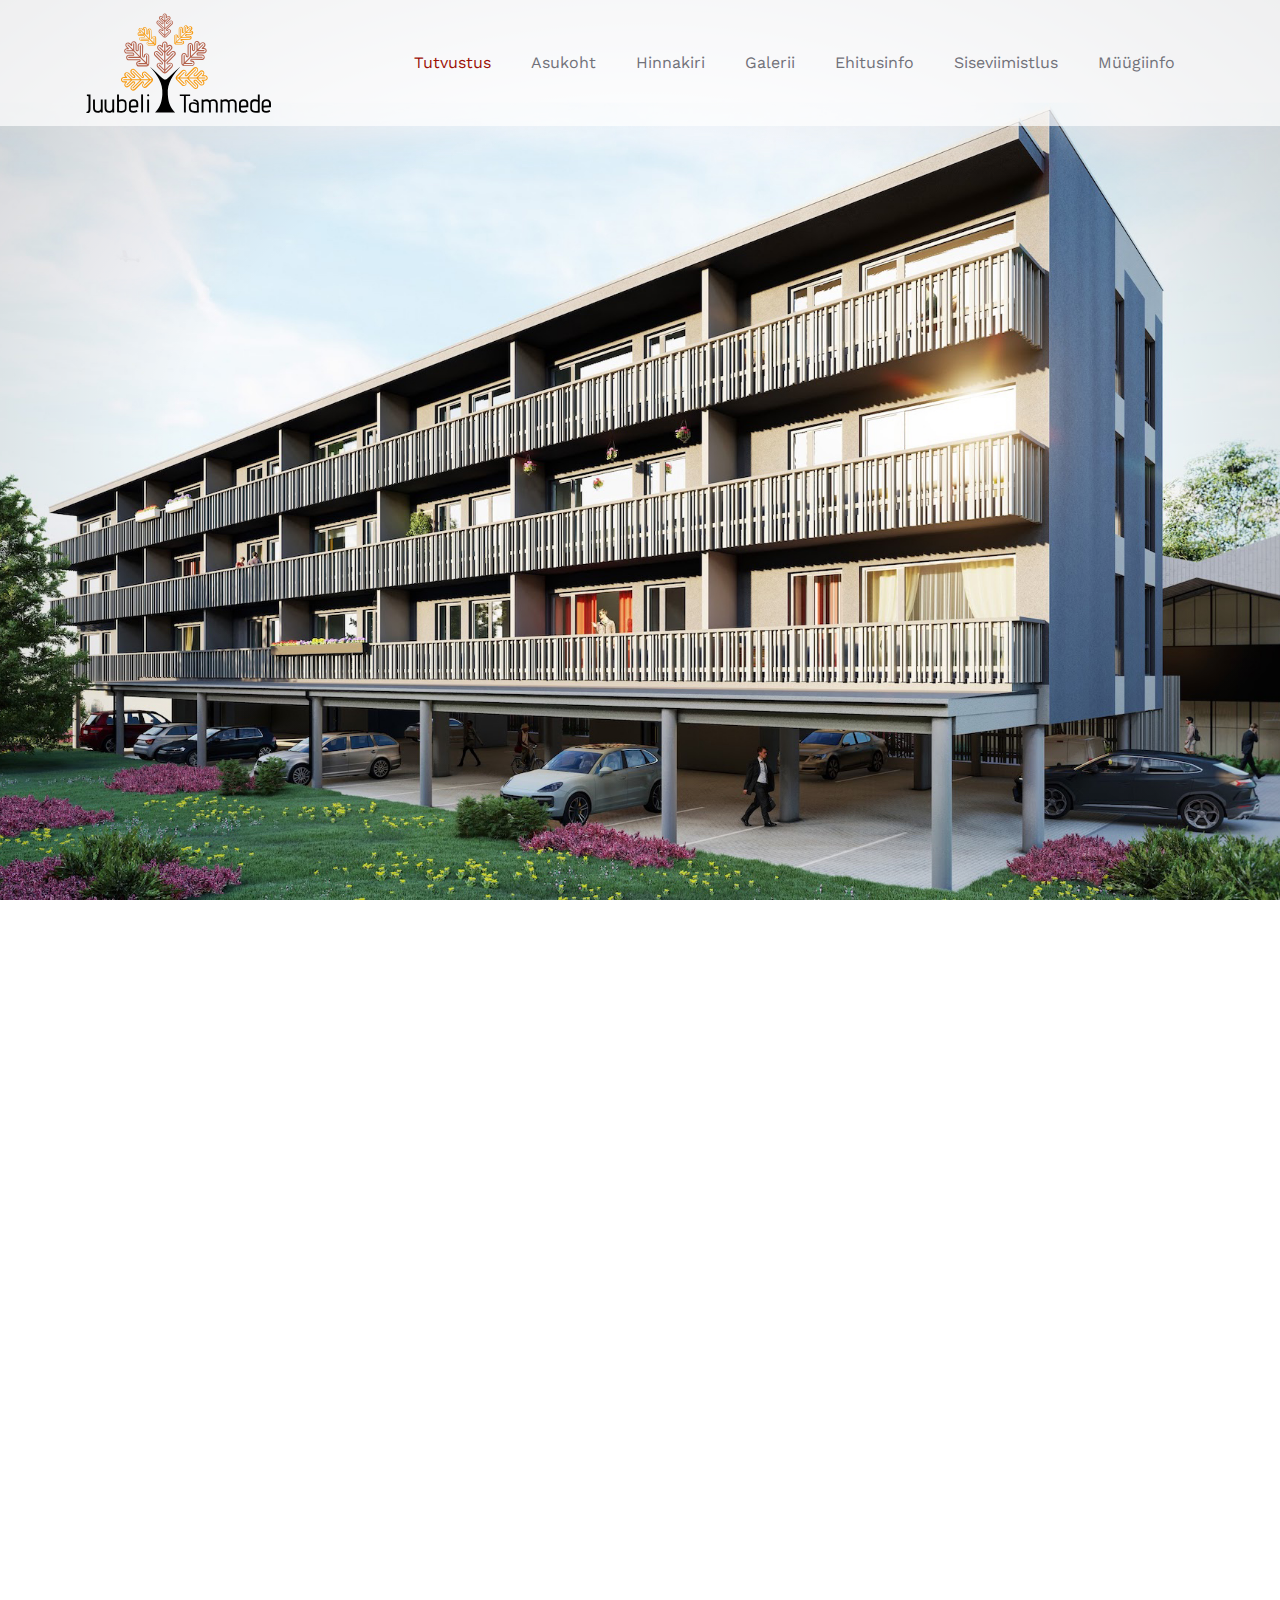
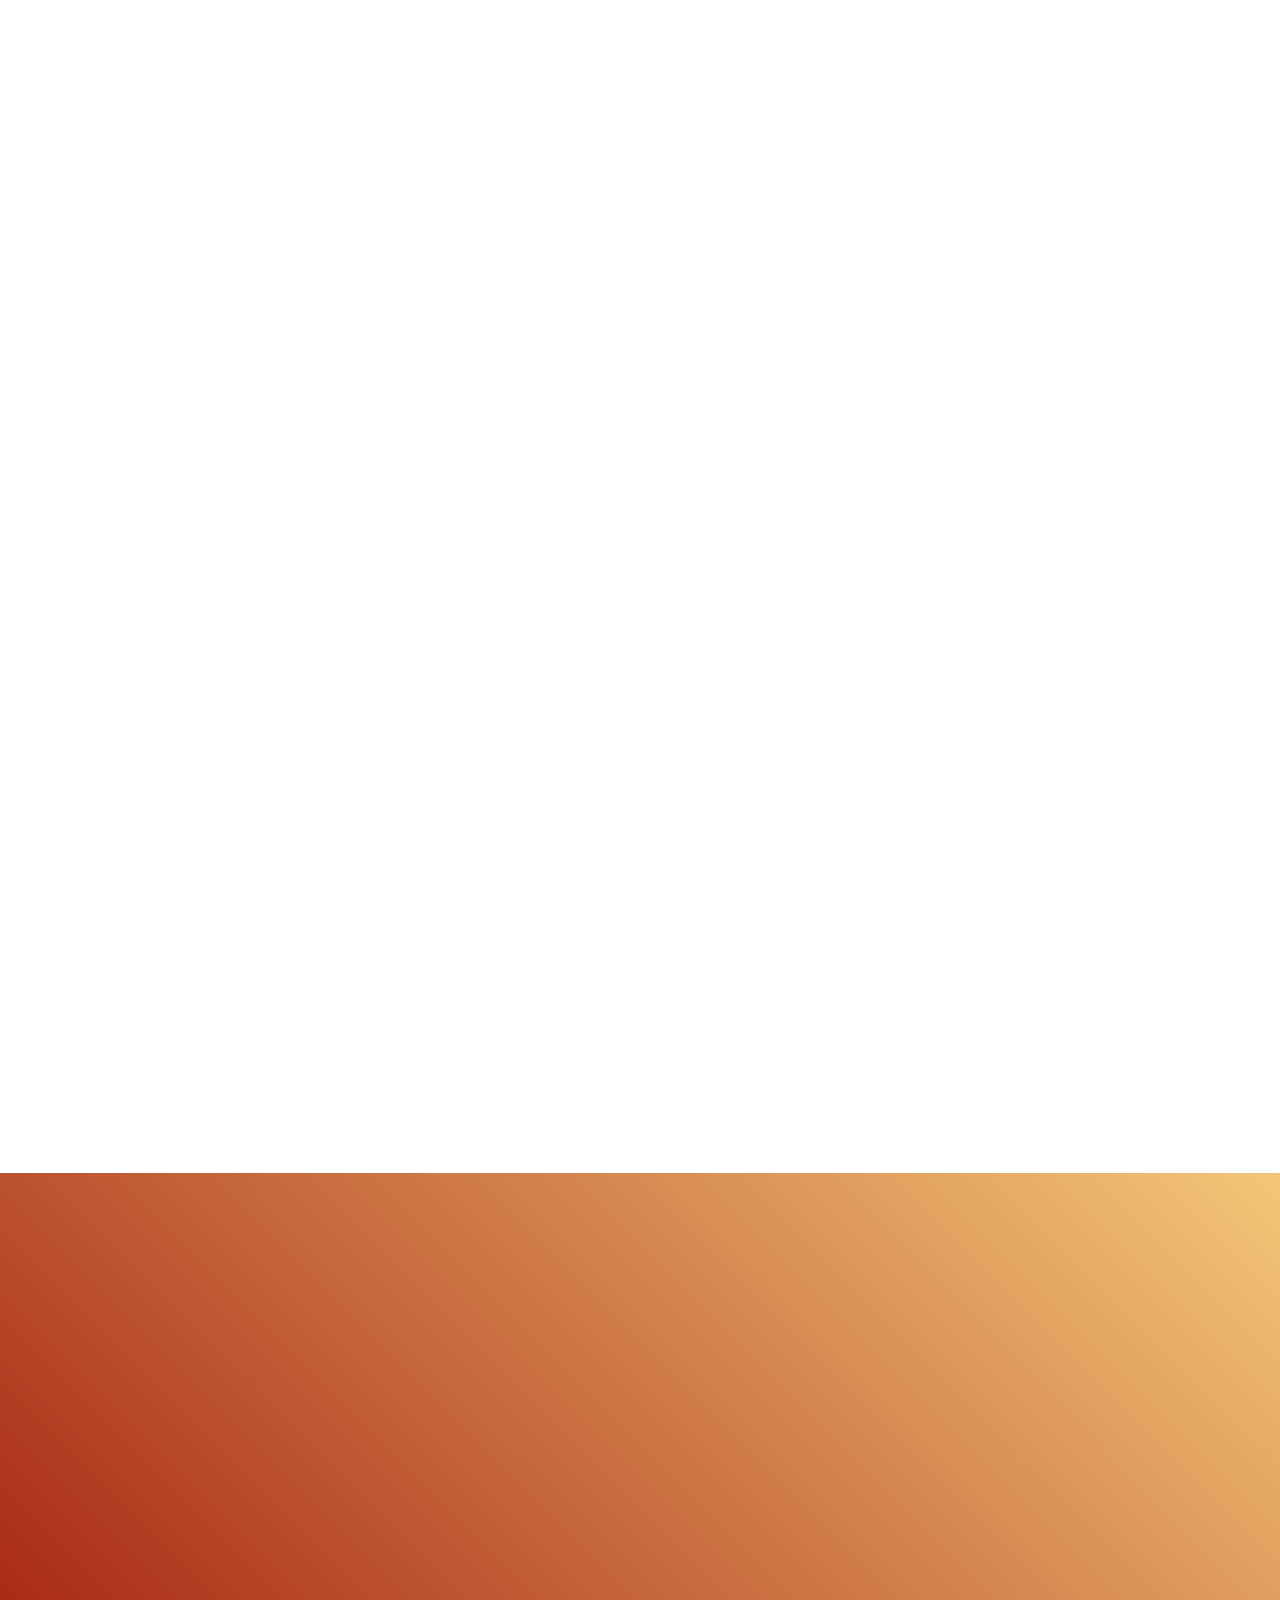
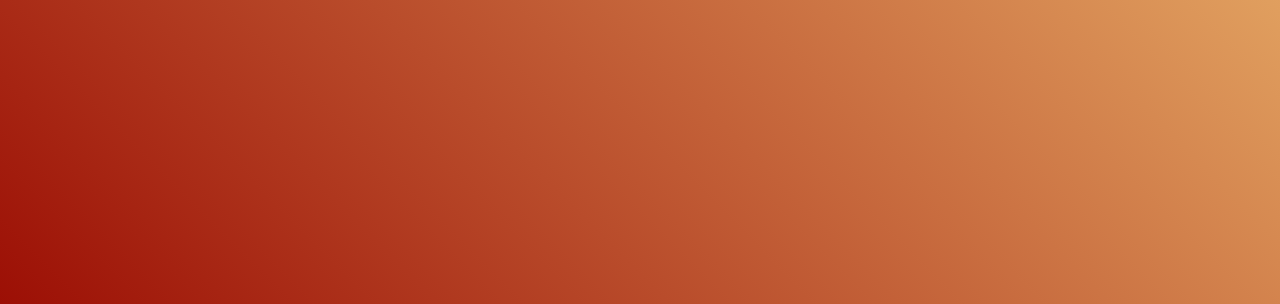
<file: index.html>
<!DOCTYPE html>
<html lang="en">
  <head>
    <title>Juubelitammede kodu</title>
    <meta charset="utf-8">
    <meta name="viewport" content="width=device-width, initial-scale=1, shrink-to-fit=no">

    <link href="https://fonts.googleapis.com/css?family=Work+Sans:100,200,300,400,700,800" rel="stylesheet">
    <link rel="stylesheet" href="css/open-iconic-bootstrap.min.css">
    <link rel="stylesheet" href="css/animate.css">
    <link rel="stylesheet" href="css/magnific-popup.css">
    <link rel="stylesheet" href="css/aos.css">
    <link rel="stylesheet" href="scss/style.css">
  </head>
  <body>

  <nav class="navbar navbar-expand-lg  ftco_navbar  ftco-navbar-light" id="ftco-navbar">
    <div class="container">
      <a class="navbar-brand" href="index.html"> <img src="images/logod/logo-notag.svg" /></a>
      <button class="navbar-toggler" type="button" data-toggle="collapse" data-target="#ftco-nav" aria-controls="ftco-nav" aria-expanded="false" aria-label="Toggle navigation">
        <span class="oi oi-menu"></span> Menüü
      </button>

      <div class="collapse navbar-collapse" id="ftco-nav">
          <ul class="navbar-nav ml-auto">
            <li class="nav-item active"><a href="index.html" class="nav-link">Tutvustus</a></li>
            <li class="nav-item"><a href="asukoht.html" class="nav-link">Asukoht</a></li>
            <li class="nav-item"><a href="hinnakiri.html" class="nav-link">Hinnakiri</a></li>
            <li class="nav-item"><a href="galerii.html" class="nav-link">Galerii</a></li>
            <li class="nav-item"><a href="ehitusinfo.html" class="nav-link">Ehitusinfo</a></li>
            <li class="nav-item"><a href="siseviimistlus.html" class="nav-link">Siseviimistlus</a></li>
            <li class="nav-item"><a href="myygiinfo.html" class="nav-link">Müügiinfo</a></li>
          </ul>
      </div>
    </div>
  </nav>
    <!-- END nav -->

    <!-- <div class="js-fullheight"> -->
    <div class="hero-wrap js-fullheight">
      <div class="overlay"></div>
      <div class="cover-image" style="background-image: url('images/3D/coverimg.jpg')"></div>
    </div>

    <section class="ftco-section">
      <div class="container">
        <div class="row justify-content-center mb-5 pb-5">
          <div class="col-md-6 text-center heading-section ftco-animate">
            <h2 class="mb-4">Uus maja Saku keskuses</h2>
              <p>Kui tahaksid elada Saku keskuses, kuid pole saanud seda siiani teha, sest sinu unistuste kodu asub päris uues majas,
              siis nüüd on sul võimalus oma unistus täide viia. Juubelitammede Kodu on üle aastakümnete esimene uus kortermaja Saku
              keskuses, see valmib 2020. aasta teises pooles.
            <br/>
            Saku on elupaigana järjest enam hinnatud koht ning seega saab ka sinu kinnisvara väärtus aja jooksul ainult tõusta.
            </p>
            <h2 class="mb-4">Funktsionaalne ja mugav ehitis</h2>
            <p>Juubelitammede Kodul on neli korrust, neist esimesel asub mugav parkla koos panipaikadega ning kolmel kõrgemal
              korrusel
              on 24 1–4-toalist korterit suurusega 36,0–73,7 m2. Iga korteri juurde kuulub parkimiskoht ja panipaik.
              <br />
              Majas on kaks trepikoda, mõlemas neist on lift. Hoone arhitektuur on lihtne ja praktiline, maja on B-energiaklassiga.
              <br />
              Hoone kütteliik on kaugküte ja soojusekandjaks vesipõrandaküte, igasse korterisse paigaldatakse sissepuhke-väljatõmbe
              ventilatsioonisüsteem.</p>
            <h2 class="mb-4">Vaikne ja mõnus maja</h2>
            <p>Maja välisseinad ja korteritevahelised siseseinad on laotud 90 mm paksustest ja täisbetoneeritud betoonkividest. See on
            selleks, et maja oleks vaikne ja igaüks saab kuulata oma, mitte naabri muusikat. Korruste vahel olevatele paneelidele on
            peale pandud sammumüra plaat – sinu rahu ei tohiks miski häirida.
            </p>
            <h2 class="mb-4">Tänapäevane ja avar planeering</h2>
            <p>Korterite ruumiprogramm on tänapäevane ja mugav. Korteritel on suured aknad, mis lasevad tuppa palju valgust ja
            võimaldavad avaraid vaateid. Kõik korterid on rõdudega, suurematel on neid lausa kaks. Rõdude põrandal on sügavimmutatud
            terrassilauad.
            </p>
            <h2 class="mb-4">Kaunis ja hele siseviimistlus</h2>
            <p>Kõigis korterites on heledad seinad, mis lisavad ruumidele veelgi avarust ja võimaldavad soovi korral kasutada
            lõbusamate ja julgemate värvidega tekstiile ja mööblit.
              <br />
            Põrandamaterjaliks on stiilne ja vastupidav ühelipiline spoonparkett, esikus ning vannitoas on põrandal kergesti
            hooldatavad keraamilised plaadid Samuti on plaaditud vannitoa seinad.
            <br />
            Korteri uksed on kaetud puitspooniga, mis on põrandaga sarnases toonis.
            </p>
          </div>
        </div>
      </div>
    </section>

      <section class="ftco-section-parallax">
        <div class="parallax-img d-flex align-items-center">
          <div class="container">
            <div class="row d-flex justify-content-center">
              <div class="col-md-7 text-center heading-section heading-section-white ftco-animate">
                <h2>Juubelitammede tee 15a - registreerumine alanud! Küsi lisainfot <strong class="px-3">53325603</strong></h2>
                <p>Kui tahaksid elada Saku keskuses, kuid pole saanud seda siiani teha, sest sinu unistuste kodu asub päris uues majas,
                siis nüüd on sul võimalus oma unistus täide viia. Juubelitammede Kodu on üle aastakümnete esimene uus kortermaja Saku
                keskuses, see valmib 2020. aasta teises pooles.</p>
                <div class="row d-flex justify-content-center mt-5">
                  <div class="col-md-6">
                      <div class="cta">
                        <!-- <span class="icon icon-paper-plane"></span> -->
                        <a href="mailto: mati@prisma.ee, roland@prisma.ee?subject=Päring Juubelitammede lehelt"
                          class="btn cta mt-3 px-5">Registreeru</a>
                      </div>
                  </div>
                </div>
              </div>
            </div>
          </div>
        </div>
      </section>

  <!-- loader -->
  <div id="ftco-loader" class="show fullscreen"><svg class="circular" width="48px" height="48px"><circle class="path-bg" cx="24" cy="24" r="22" fill="none" stroke-width="4" stroke="#eeeeee"/><circle class="path" cx="24" cy="24" r="22" fill="none" stroke-width="4" stroke-miterlimit="10" stroke="#F96D00"/></svg></div>

  <script src="js/jquery.min.js"></script>
  <script src="js/jquery-migrate-3.0.1.min.js"></script>
  <script src="js/popper.min.js"></script>
  <script src="js/bootstrap.min.js"></script>
  <script src="js/jquery.easing.1.3.js"></script>
  <script src="js/jquery.waypoints.min.js"></script>
  <script src="js/owl.carousel.min.js"></script>
  <script src="js/jquery.magnific-popup.min.js"></script>
  <script src="js/aos.js"></script>
  <script src="js/scrollax.min.js"></script>
  <script src="js/main.js"></script>

  <script src="localhost:35729/livereload.js"></script>

  </body>
</html>
</file>
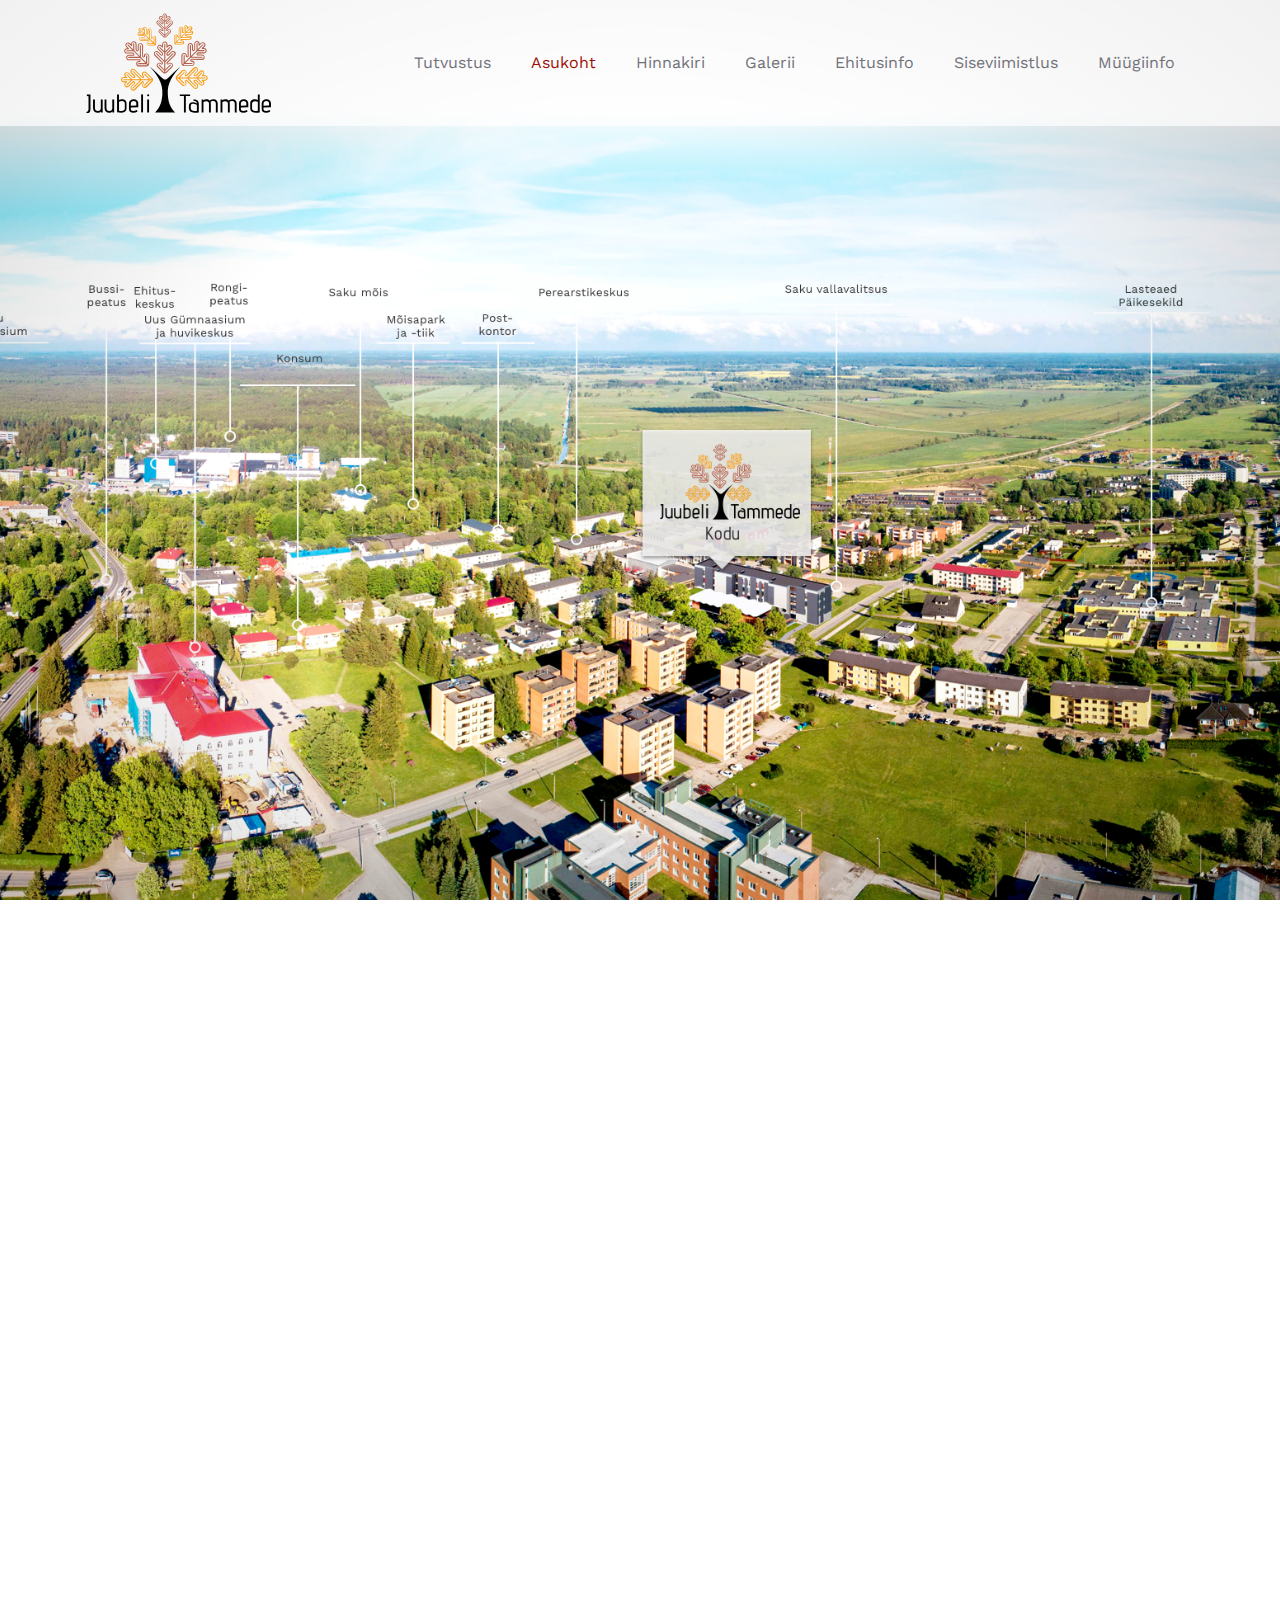
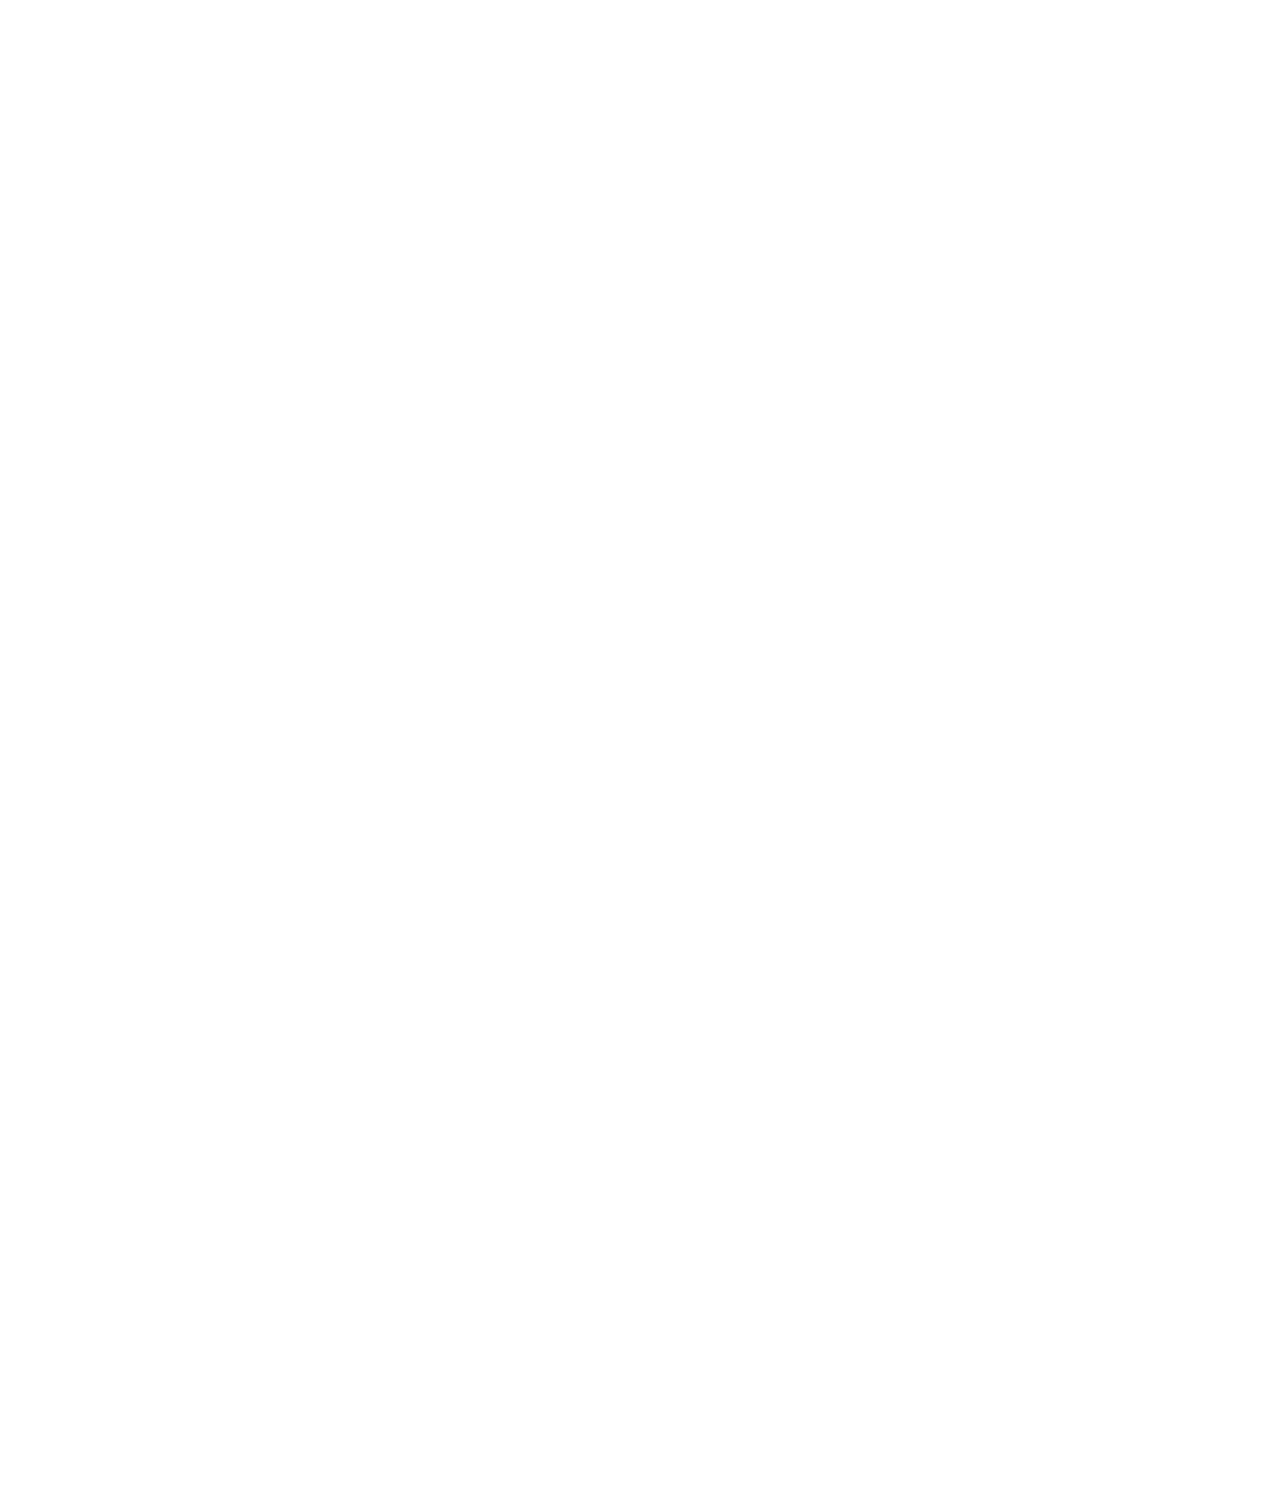
<file: asukoht.html>
<!DOCTYPE html>
<html lang="en">
  <head>
    <title>Juubelitammede kodu</title>
    <meta charset="utf-8">
    <meta name="viewport" content="width=device-width, initial-scale=1, shrink-to-fit=no">

    <link href="https://fonts.googleapis.com/css?family=Work+Sans:100,200,300,400,700,800" rel="stylesheet">

    <link href="https://fonts.googleapis.com/css?family=Work+Sans:100,200,300,400,700,800" rel="stylesheet">
    <link rel="stylesheet" href="css/open-iconic-bootstrap.min.css">
    <link rel="stylesheet" href="css/animate.css">
    <link rel="stylesheet" href="css/aos.css">
    <link rel="stylesheet" href="scss/style.css">
  </head>
  <body>

    <nav class="navbar navbar-expand-lg navbar-dark ftco_navbar bg-dark ftco-navbar-light" id="ftco-navbar">
      <div class="container">
      <a class="navbar-brand" href="index.html"> <img src="images/logod/logo-notag.svg" /></a>
        <button class="navbar-toggler" type="button" data-toggle="collapse" data-target="#ftco-nav" aria-controls="ftco-nav" aria-expanded="false" aria-label="Toggle navigation">
          <span class="oi oi-menu"></span> Menu
        </button>

        <div class="collapse navbar-collapse" id="ftco-nav">
          <ul class="navbar-nav ml-auto">
            <li class="nav-item"><a href="index.html" class="nav-link">Tutvustus</a></li>
            <li class="nav-item active"><a href="asukoht.html" class="nav-link">Asukoht</a></li>
            <li class="nav-item"><a href="hinnakiri.html" class="nav-link">Hinnakiri</a></li>
            <li class="nav-item"><a href="galerii.html" class="nav-link">Galerii</a></li>
            <li class="nav-item"><a href="ehitusinfo.html" class="nav-link">Ehitusinfo</a></li>
            <li class="nav-item"><a href="siseviimistlus.html" class="nav-link">Siseviimistlus</a></li>
            <li class="nav-item"><a href="myygiinfo.html" class="nav-link">Müügiinfo</a></li>
          </ul>
        </div>
      </div>
    </nav>
    <!-- END nav -->

    <div class="hero-wrap js-fullheight">
      <div class="overlay"></div>
      <div class="cover-image" style="background-image: url('images/aero.png')"></div>
    </div>

    <section class="ftco-section">
      <div class="container">
        <div class="row justify-content-center mb-5 pb-5">
          <div class="col-md-7 text-center heading-section ftco-animate">
            <h2 class="mb-4">Asukoht</h2>
            <h4 class="mb-4">Turvaline ja rahulik ümbruskond</h4>
            <p>Saku on mõnus ja sõbralik alevik, ideaalne elupaik rahulikumat ümbruskonda armastavatele inimestele. Juubelitammede
              Kodus võib suuremad lapsed ilma muret tundmata omapäi õue mängima lasta – liiklus on maja juures vaikne ja põnevat
              tegutsemist jätkub.
            </p>
            <h4 class="mb-4">Kõik vajalik on jalutuskäigu kaugusel</h4>
            <p>Poed, kool, lasteaed ja vaba aja veetmise võimalused on sinu uuest kodumajast Juubelitammede teel vaid lühikese
            jalutuskäigu kaugusel. Lähim lasteaed on kohe üle tee, koolini on 250 meetrit jalutamist ja Selverisse vaid 300 meetrit.
            Ka Coop ja Rimi jäävad lähedale. Sakus ei ole midagi liiga kaugel.
            </p>
            <h4 class="mb-4">Head võimalused puhkamiseks</h4>
            <p>Sinu uus kodutänav, Juubelitammede tee, saab alguse imelisest Saku mõisapargist, mille rohelusse on peidetud
            klassitsistliku mõisaarhitektuuri pärl – Saku mõis, kus muude huvitavate teenuste kõrval pakutakse ka
            ajaveetmisvõimalust Õllespaas.
            <br />
            Pargi keskel asub kaunis tiikide süsteem, pargi äärest voolab läbi Vääna jõgi. Mõisapargis on mõnus jalutada või
            sörkida, seal on palju võimalusi ka niisama istuda ja kasvõi puu all raamatut lugeda.
            </p>
            <h4 class="mb-4">Rikkalik huvitegevus</h4>
            <p>Sakus saab tegeleda ka mitmesuguse huvitegevusega. Saku huvikeskusest leiavad põnevaid töötubasid ja ringe nii
            täiskasvanud kui beebid ja mudilased. Sakus on tegus noortekeskus ja muusikakool, aega on võimalik veeta ka rulapargis.
            <br />
            Tegutseb Jaapani sõprade klubi, mille eesmärk on arendada sõprust ja koostööd Jaapani linna Sakuga.
            </p>
            <h4 class="mb-4">Õdusad kohvikud ja restoranid</h4>
            <p>Mõisas asub õdus restoran Von Sackenmeck, kus on lisaks heale toidule võimalik nautida ka kontserte ja etendusi.
            <br />
            Maitsvaid pirukaid ja kooke pakuvad Ukas ja teised Saku kohvikud, koos sõpradega saab aja maha võtta Saku Pruulikoja
            pubis.

            </p>
            <h4 class="mb-4">Sportimisvõimalused otse koduukse all</h4>
            <p>500 meetrit koduuksest asub hinnatud Saku discgolfipark. See on 18 korviga avatud ning mitmete veetakistustega
            discgolfirada, mida peetakse üheks paremaks rajaks Tallinna ümbruses.
            <br />
            Umbes 2 km kaugusel asuvad Saku rabametsa terviserajad ning lühikese autosõidu kaugusele jääb populaarne supluskoht Raku
            järvistu.
            <br />
            Siseruumides saab sporti teha Saku Spordikeskuses.
            </p>
            <h4 class="mb-4">Suurepärane transpordiühendus</h4>
            <p>Tallinn asub kõigest 22-minutise rongisõidu kaugusel. Rongide väljumisgraafik on tihe – ühes päevas peatuvad need Sakus
            17 erineval kellaajal. Ka bussiühendus Tallinnaga on mugav ja tihe.
            <br />
            Autoga saab pealinna olenevalt sihtpunktist 15–20 minutiga ja täiesti ummikutevabalt. Kui su töökoht on Tallinnas, saad
            mugavalt ja ilma liigse ajakuluta ühendada linnas töötamise ja elu mõnusas väikses alevikus.

            </p>
            <h4 class="mb-4">Tervisemurele saab lahenduse oma kodukohas</h4>
            <p>Sakus on moodne tervisekeskus, kust saab perearstiabi, kohapeal pakutakse mitmeid teenuseid ja tehakse protseduure;
            vastu võtavad ka füsioterapeudid. Avatud on päevakeskus eakatele ja puuetega inimestele.
            <br />
            Sakus on kaks apteeki, mõlemad asuvad sinu uuest kodust vaid viieminutise jalutuskäigu kaugusel.

            </p>
          </div>
        </div>
      </div>
    </section>


  <!-- loader -->
  <div id="ftco-loader" class="show fullscreen"><svg class="circular" width="48px" height="48px"><circle class="path-bg" cx="24" cy="24" r="22" fill="none" stroke-width="4" stroke="#eeeeee"/><circle class="path" cx="24" cy="24" r="22" fill="none" stroke-width="4" stroke-miterlimit="10" stroke="#F96D00"/></svg></div>


  <script src="js/jquery.min.js"></script>
  <script src="js/jquery-migrate-3.0.1.min.js"></script>
  <script src="js/popper.min.js"></script>
  <script src="js/bootstrap.min.js"></script>
  <script src="js/jquery.easing.1.3.js"></script>
  <script src="js/jquery.waypoints.min.js"></script>
  <script src="js/owl.carousel.min.js"></script>
  <script src="js/jquery.magnific-popup.min.js"></script>
  <script src="js/aos.js"></script>
  <script src="js/scrollax.min.js"></script>
  <script src="js/main.js"></script>

  </body>
</html>
</file>
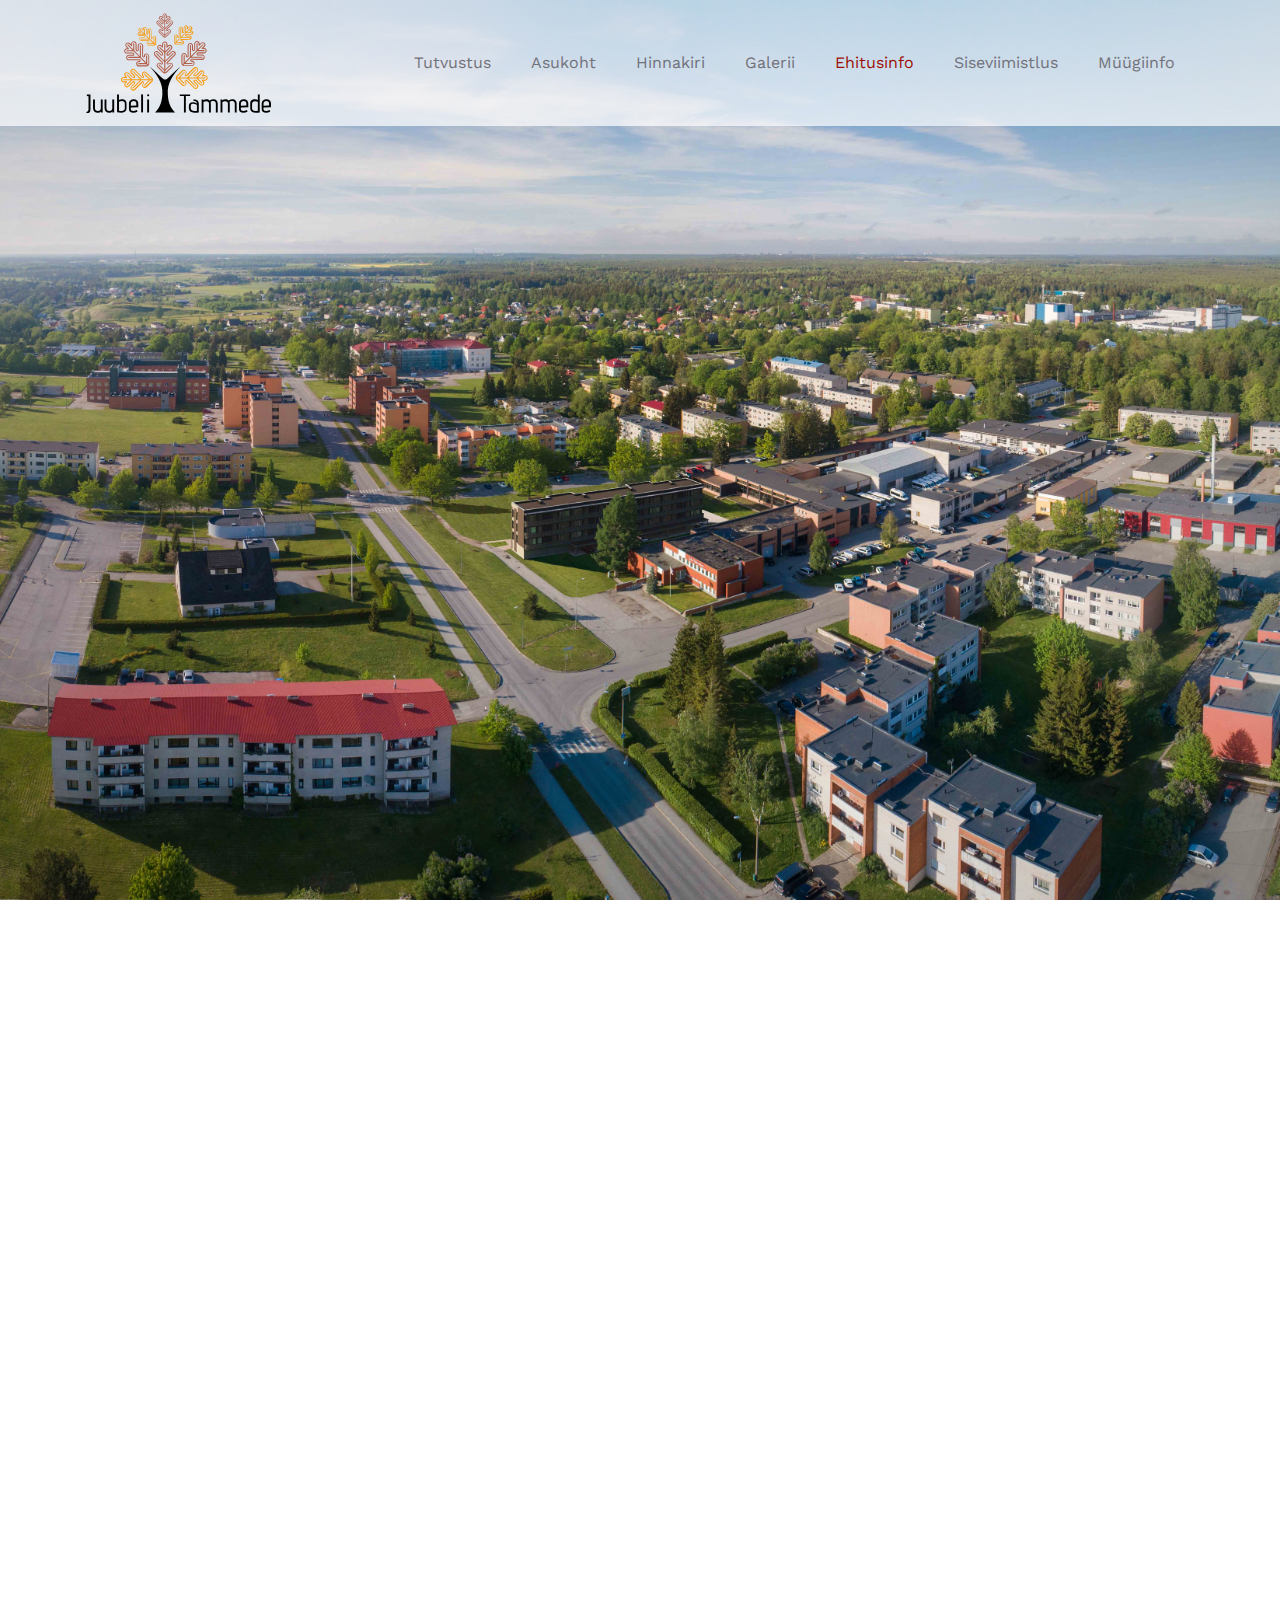
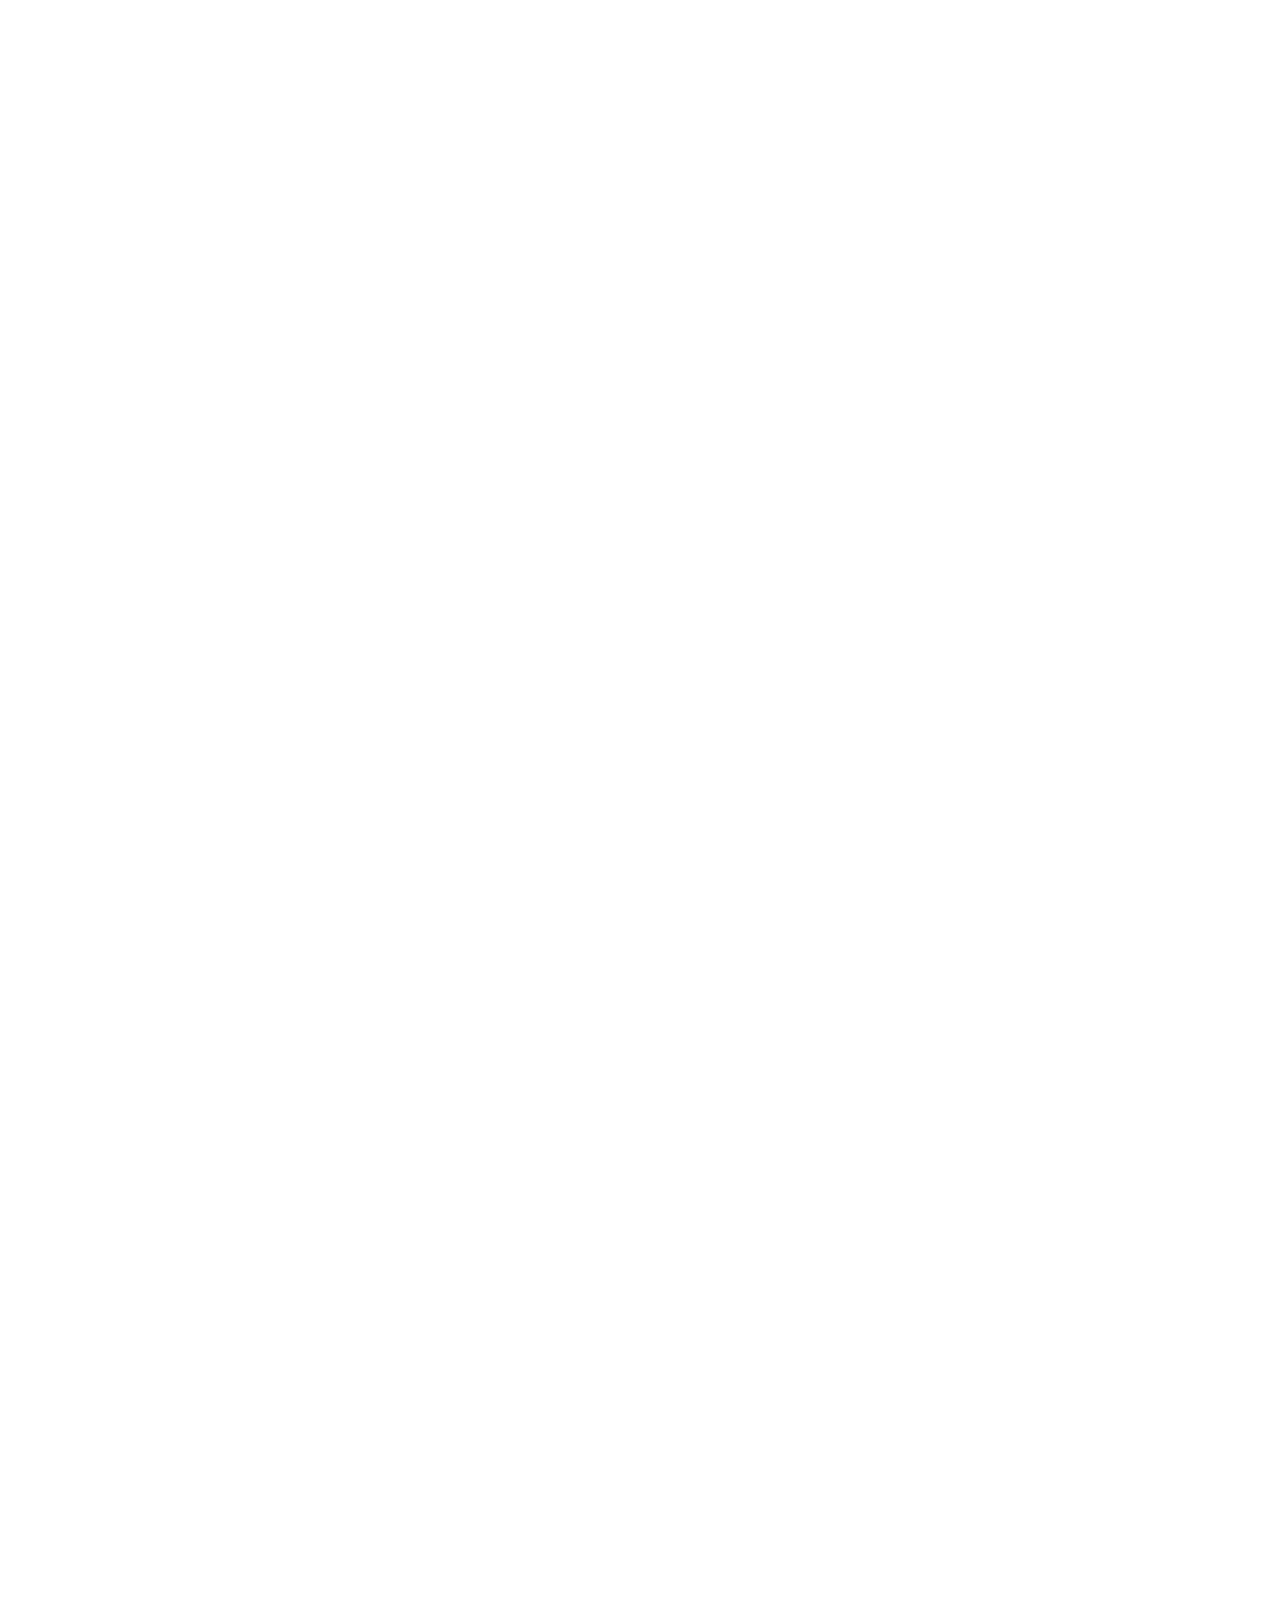
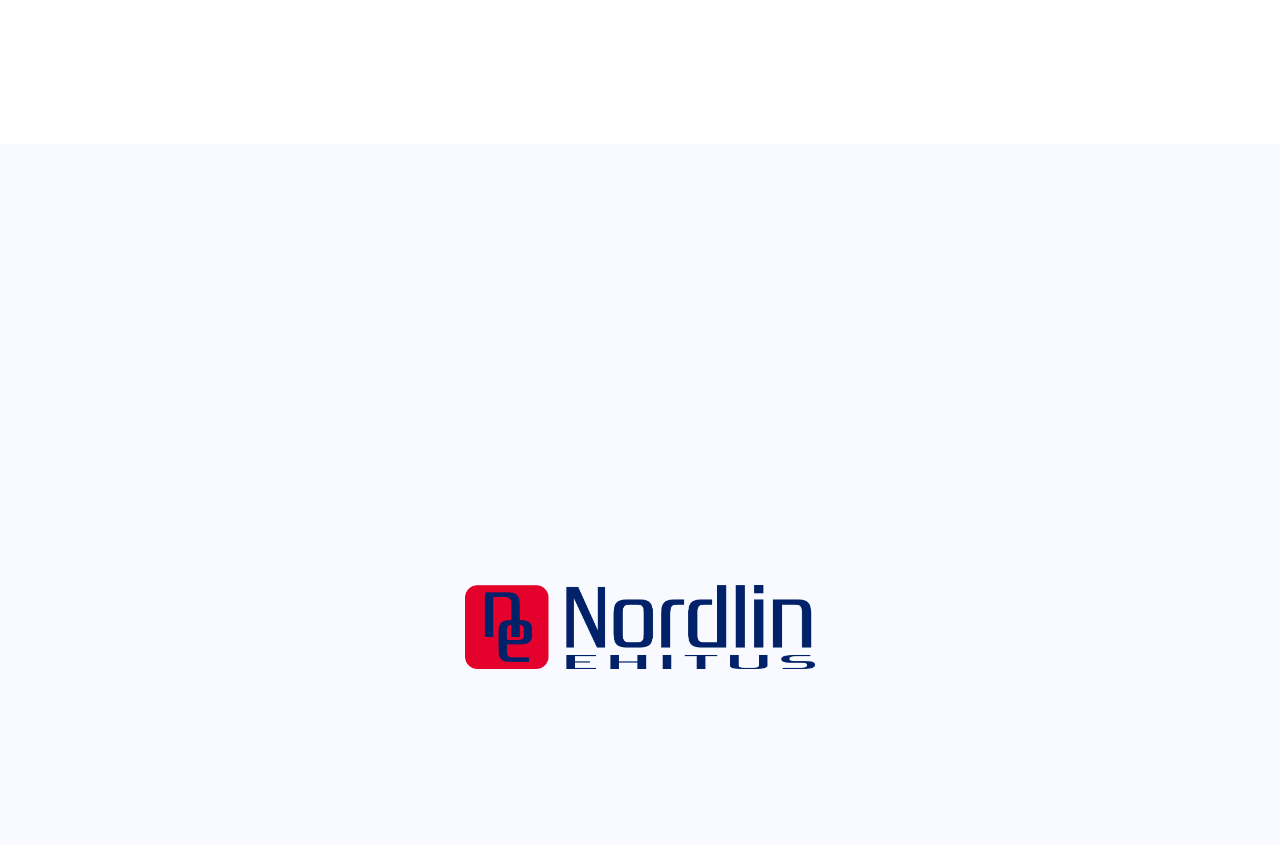
<file: ehitusinfo.html>
<!DOCTYPE html>
<html lang="en">
  <head>
    <title>Juubelitammede kodu</title>
    <meta charset="utf-8">
    <meta name="viewport" content="width=device-width, initial-scale=1, shrink-to-fit=no">

    <link href="https://fonts.googleapis.com/css?family=Work+Sans:100,200,300,400,700,800" rel="stylesheet">
    <link rel="stylesheet" href="css/open-iconic-bootstrap.min.css">
    <link rel="stylesheet" href="css/animate.css">
    <link rel="stylesheet" href="css/magnific-popup.css">
    <link rel="stylesheet" href="css/aos.css">
    <link rel="stylesheet" href="scss/style.css">
  </head>
  <body>

    <nav class="navbar navbar-expand-lg navbar-dark ftco_navbar bg-dark ftco-navbar-light" id="ftco-navbar">
      <div class="container">
      <a class="navbar-brand" href="index.html"> <img src="images/logod/logo-notag.svg" /></a>
        <button class="navbar-toggler" type="button" data-toggle="collapse" data-target="#ftco-nav" aria-controls="ftco-nav" aria-expanded="false" aria-label="Toggle navigation">
          <span class="oi oi-menu"></span> Menu
        </button>

        <div class="collapse navbar-collapse" id="ftco-nav">
          <ul class="navbar-nav ml-auto">
            <li class="nav-item"><a href="index.html" class="nav-link">Tutvustus</a></li>
            <li class="nav-item"><a href="asukoht.html" class="nav-link">Asukoht</a></li>
            <li class="nav-item"><a href="hinnakiri.html" class="nav-link">Hinnakiri</a></li>
            <li class="nav-item"><a href="galerii.html" class="nav-link">Galerii</a></li>
            <li class="nav-item active"><a href="ehitusinfo.html" class="nav-link">Ehitusinfo</a></li>
            <li class="nav-item"><a href="siseviimistlus.html" class="nav-link">Siseviimistlus</a></li>
            <li class="nav-item"><a href="myygiinfo.html" class="nav-link">Müügiinfo</a></li>
          </ul>
        </div>
      </div>
    </nav>
    <!-- END nav -->

    <div class="hero-wrap js-fullheight">
      <div class="overlay"></div>
      <div class="cover-image" style="background-image: url('images/3D/aero.jpg')"></div>
    </div>

    <section class="ftco-section ftco-degree-bg">
      <div class="container">
        <div class="row justify-content-center">
          <div class="col-md-7 text-center heading-section ftco-animate">

            <h2 class="mb-5">Energiaklass</h2>
            <p>Kortermaja projektijärgne energiatõhususarv on 120 kWh/m2, mis vastab korterelamute energiaklassile B.</p>
            <h2 class="mb-5 mt-5">Vundament, seinad, laed ja katus</h2>
            <p>Hoone kandvad konstruktsioonid toetuvad vaivundamendile. Välisseinad on laotud 200 mm paksustest Bauroc plokkidest.
            Seinad on soojustatud ja krohvitud. Vahelaed on raudbetoonist õõnespaneelidest. Paneelide peale on sammumüra
            tõkestamiseks paigaldatud sammumüra plaat ja tehtud betoonist tasanduskiht. Hoonel on rullmaterjalist katusekattega
            lamekatus.</p>
            <h2 class="mb-5 mt-5">Siseseinad, sisetrepid ja koridorid</h2>
            <p>Kõik korterite vahel ning korterite ja trepikoja vahel olevad siseseinad on helikindluse tagamiseks laotud 190 mm
            paksustest ja täis betoneeritud betoonkividest. Kommunikatsioonide šahtid laotakse kergplokkidest. Kõik korterite
            siseseinad on metallkarkassil kipsplaatseinad, milles kasutatakse isolatsioonimaterjalina mineraalvilla. Trepikoja ja
            liftihallide seinad on värvitud ja lagedeks on moodulripplagi. Kortermajas on kaks liftiga varustatud trepikoda.</p>
            <h2 class="mb-5 mt-5">Rõdud ja terrassid</h2>
            <p>Rõdud on terasraamidele ehitatud puitkonstruktsioonist. Rõdu põrandaks on sügavimmutatud terassilaud.</p>
            <h2 class="mb-5 mt-5">Aknad-uksed</h2>
            <p>Kortermajal on plastraamides aknad. Need on osaliselt avatavad ja neis kasutatakse kolmekihilist klaaspaketti. Maja
            välisuks on metallraamides klaaspaketiga uks. Korterite välisuksed on kaetud peitsitud tammespooniga, ka ukselengid on
            kaetud analoogse spooniga. Siseuksed on puitspooniga sileuksed.</p>
            <h2 class="mb-5 mt-5">Küte, ventilatsioon ja jahutus</h2>
            <p>Kortermaja soojavarustuse allikas on kaugküte. Korterites on mugav ja energiasäästlik põrandaküte. Korterid on
            varustatud sissepuhke-väljatõmbe ventilatsioonisüsteemiga.</p>
            <h2 class="mb-5 mt-5">Veevarustus ja kanalisatsioon</h2>
            <p>Kortermaja on ühendatud Saku vee- ja kanalisatsioonivõrku. Soe tarbevesi valmistatakse lokaalselt maja soojasõlmes.
            Veearvestite näidud võetakse kauglugemise teel - näit loetakse automaatselt ja suunatakse halduri andmebaasi.</p>
            <h2 class="mt-5">Elektri ja nõrkvoolusüsteemid</h2>
            <p>Korterite elektriarvestid paigaldatakse hoone esimesel korrusel asuvasse kilbiruumi. Korteri kilbis on kaitsmed ja
            nõrkvoolu osa. Elektrinäit edastatakse kauglugemise teel halduri andmebaasi. Korteritesse paigaldatakse pistikupesad ja
            lülitid, sanitaarruumidesse ja esikusse ka laevalgustid. Kuni korteri kilbini paigaldatakse interneti ja telepildi
            edastamiseks optiline kaabel. Korterisisesel kaabeldusel kasutatakse ülikiire andmeside edastamist võimaldavat cat 6
            standardile vastavat kaabeldust. Igasse tuppa paigaldatakse moodulpesa telefoni ja/või interneti jaoks.
            Uksetelefonisüsteem paigaldatakse esikusse. Kõigis korterites on valmidus valvesignalisatsiooni seadmete paigaldamiseks.</p>

          </div> <!-- .col-md-12 -->
        </div>
      </div>
    </section> <!-- .section -->

    <section class="ftco-section bg-light">
      <div class="container">
        <div class="row justify-content-center pb-5">
          <div class="col-md-7 text-center heading-section ftco-animate">
            <span class="subheading">EHITAJA</span>
            <h2 class="mb-4">OÜ Nordlin Ehitus</h2>
            <p>OÜ Nordlin Ehitus koos oma tütarettevõtetega tegeleb ehituse peatöövõtuga ja elukondliku
              kinnisvaraarendusega. Üheksa
              tegutsemisaasta jooksul on Nordlin Ehitus kasvanud üheks turu juhtivaks ettevõtteks Eestis, pälvides 2018.
              aastal
              Äripäeva ehitusettevõtete TOP-is tähelepanuväärse 3. koha. </p>
          </div>
        </div>
        <div class="row justify-content-center pb-5">
          <div class="col-md-4 text-center">
          <img src="images/logod/nordlin_ehitus_logo.png" alt="nordlin-logo" class="img-fluid mt-4">
          </div>
        </div>
      </div>
    </section>

  <!-- loader -->
  <div id="ftco-loader" class="show fullscreen"><svg class="circular" width="48px" height="48px"><circle class="path-bg" cx="24" cy="24" r="22" fill="none" stroke-width="4" stroke="#eeeeee"/><circle class="path" cx="24" cy="24" r="22" fill="none" stroke-width="4" stroke-miterlimit="10" stroke="#F96D00"/></svg></div>


  <script src="js/jquery.min.js"></script>
  <script src="js/jquery-migrate-3.0.1.min.js"></script>
  <script src="js/popper.min.js"></script>
  <script src="js/bootstrap.min.js"></script>
  <script src="js/jquery.easing.1.3.js"></script>
  <script src="js/jquery.waypoints.min.js"></script>
  <script src="js/owl.carousel.min.js"></script>
  <script src="js/jquery.magnific-popup.min.js"></script>
  <script src="js/aos.js"></script>
  <script src="js/scrollax.min.js"></script>
  <script src="js/main.js"></script>

  </body>
</html>
</file>
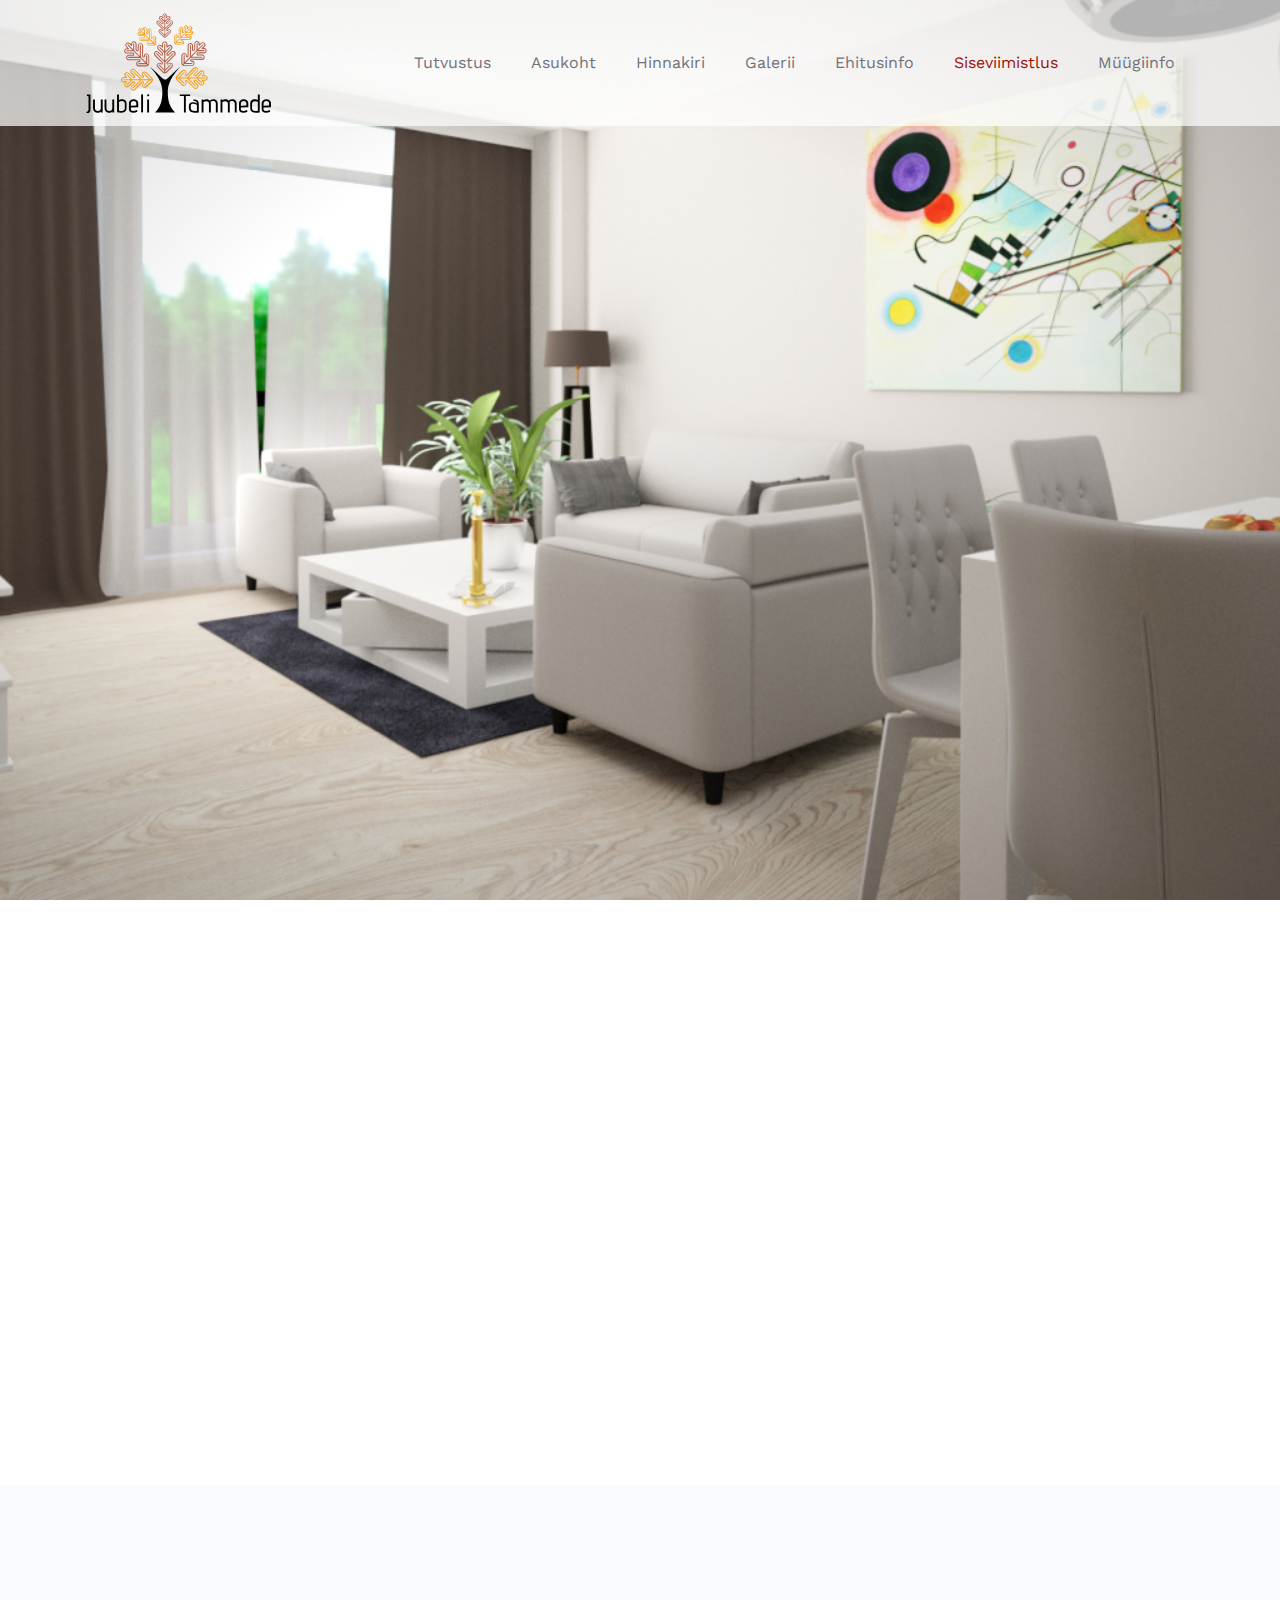
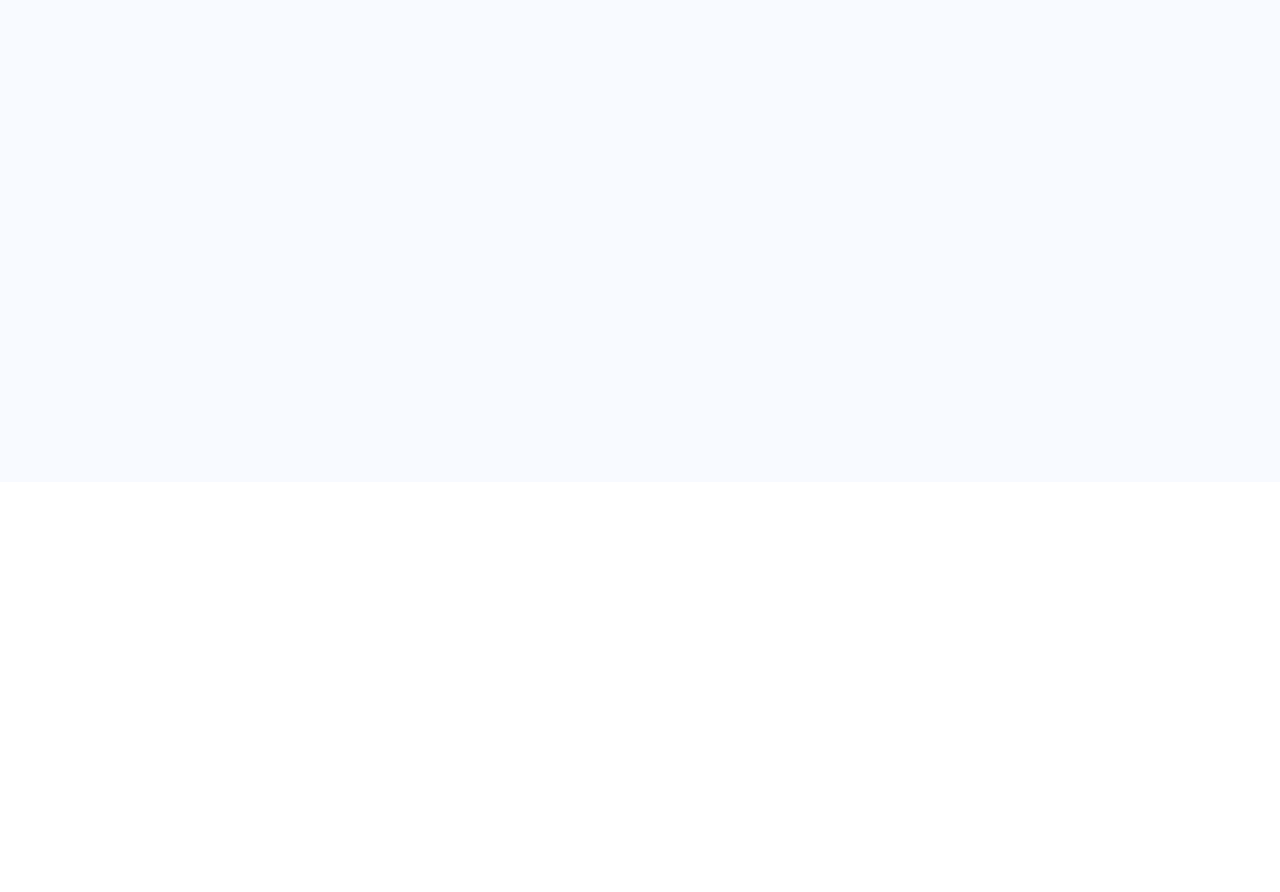
<file: siseviimistlus.html>
<!DOCTYPE html>
<html lang="en">
  <head>
    <title>Juubelitammede kodu</title>
    <meta charset="utf-8">
    <meta name="viewport" content="width=device-width, initial-scale=1, shrink-to-fit=no">

    <link href="https://fonts.googleapis.com/css?family=Work+Sans:100,200,300,400,700,800" rel="stylesheet">
    <link rel="stylesheet" href="css/open-iconic-bootstrap.min.css">
    <link rel="stylesheet" href="css/animate.css">
    <link rel="stylesheet" href="css/magnific-popup.css">
    <link rel="stylesheet" href="css/aos.css">
    <link rel="stylesheet" href="scss/style.css">
  </head>
  <body>

    <nav class="navbar navbar-expand-lg navbar-dark ftco_navbar bg-dark ftco-navbar-light" id="ftco-navbar">
      <div class="container">
        <a class="navbar-brand" href="index.html"> <img src="images/logod/logo-notag.svg" /></a>
        <button class="navbar-toggler" type="button" data-toggle="collapse" data-target="#ftco-nav" aria-controls="ftco-nav" aria-expanded="false" aria-label="Toggle navigation">
          <span class="oi oi-menu"></span> Menu
        </button>

        <div class="collapse navbar-collapse" id="ftco-nav">
          <ul class="navbar-nav ml-auto">
            <li class="nav-item"><a href="index.html" class="nav-link">Tutvustus</a></li>
            <li class="nav-item"><a href="asukoht.html" class="nav-link">Asukoht</a></li>
            <li class="nav-item"><a href="hinnakiri.html" class="nav-link">Hinnakiri</a></li>
            <li class="nav-item"><a href="galerii.html" class="nav-link">Galerii</a></li>
            <li class="nav-item"><a href="ehitusinfo.html" class="nav-link">Ehitusinfo</a></li>
            <li class="nav-item active"><a href="siseviimistlus.html" class="nav-link">Siseviimistlus</a></li>
            <li class="nav-item"><a href="myygiinfo.html" class="nav-link">Müügiinfo</a></li>
          </ul>
        </div>
      </div>
    </nav>
    <!-- END nav -->

    <div class="hero-wrap js-fullheight">
      <div class="overlay"></div>
      <div class="cover-image" style="background-image: url('images/sisevaated/nv6005.jpg')"></div>
      <div class="container">
        <div class="row no-gutters slider-text align-items-center justify-content-center" data-scrollax-parent="true">
        </div>
      </div>
    </div>

    <section class="ftco-section">
      <div class="container">
        <div class="row justify-content-center pb-3">
          <div class="col-md-7 text-center heading-section ftco-animate">
            <span class="subheading">Viimistlus</span>
            <h2 class="mb-4">Siseviimistlus</h2>
              <p>Targalt valitud korteri siseviimistlus tagab õdusa ja hubase meeleolu Sinu tulevases kodus. Oleme loonud ühe
                eksklusiivse paketi, lähtudes tänapäeva trendidest ja ka ajatust klassikast.
                Kasutame vaid tundud brändide seadmeid ja kvaliteetseid materjale, mis on ajas püsivad ja vastupidavad.
              </p>
              <p><a href="images/juubelitammede-brochure-A4-interior.pdf" target="_blank" class="btn btn-primary mt-3 px-5">Vaata pdf</a></p>
          </div>
        </div>
        <!-- <div class="row">
                    <div class="block-3 d-md-flex ftco-animate" data-scrollax-parent="true">
                      <a href="portfolio.html" class="image" style="background-image: url('images/sisevaated/nv6006-1.jpg'); "
                        data-scrollax=" properties: { translateY: '-20%'}">
                      </a>
                      <div class="text">
                        <h4 class="subheading">Illustration</h4>
                        <h2 class="heading"><a href="portfolio.html">Even the all-powerful Pointing has no control</a></h2>
                        <p>Even the all-powerful Pointing has no control about the blind texts it is an almost unorthographic life One day
                          however a small line of blind text by the name of Lorem Ipsum decided to leave for the far World of Grammar.</p>
                        <p><a href="portfolio.html" class="btn btn-primary px-4">View Portfolio</a></p>
                      </div>
                    </div>
        </div> -->
      </div>
    </section>
        <div class="bg-light">
          <section class="ftco-section-featured ftco-animate">
            <div class="container-fluid" data-scrollax-parent="true">
              <div class="row no-gutters d-flex align-items-center" data-scrollax=" properties: { translateY: '-30%'}">
                <div class="col-md-3 mb-3">
                  <a href="images/sisevaated/nv6006.jpg" class="featured-img image-popup">
                    <img src="images/sisevaated/nv6006.jpg" class="img-fluid" alt="">
                  </a>
                </div>
                <div class="col-md-6">
                  <div class="row no-gutters">
                    <div class="col-md-12">
                      <div class="row no-gutters d-flex align-items-end">
                        <div class="col-md-8">
                          <a href="images/sisevaated/nv6007.jpg" class="featured-img image-popup">
                            <img src="images/sisevaated/nv6007.jpg" class="img-fluid" alt="">
                          </a>
                        </div>
                        <div class="col-md-4">
                          <a href="images/sisevaated/nv6004.jpg" class="featured-img">
                            <img src="images/sisevaated/nv6004.jpg " class="img-fluid" alt="">
                          </a>
                        </div>
                      </div>
                    </div>
                    <div class="col-md-12">
                      <div class="row no-gutters d-flex align-items-start">
                        <div class="col-md-8">
                          <a href="images/sisevaated/nv6003.jpg" class="featured-img image-popup">
                            <img src="images/sisevaated/nv6003.jpg" class="img-fluid" alt="">
                          </a>
                        </div>
                        <div class="col-md-4">
                          <a href="images/sisevaated/nv6002.jpg" class="featured-img image-popup">
                            <img src="images/sisevaated/nv6002.jpg" class="img-fluid" alt="">
                          </a>
                        </div>
                      </div>
                    </div>
                  </div>
                </div>
                <div class="col-md-3">
                  <a href="images/sisevaated/nv6001.jpg" class="featured-img image-popup">
                    <img src="images/sisevaated/nv6001.jpg" class="img-fluid" alt="">
                  </a>
                </div>
              </div>
            </div>
          </section>
        </div>
        <div>
          <section class="ftco-section-featured ftco-animate mb-5">
            <div class="container-fluid" data-scrollax-parent="true">
              <div class="row no-gutters d-flex align-items-center" data-scrollax=" properties: { translateY: '-30%'}">
                <div class="col-md-2 mb-3">
                  <a href="images/sisevaated/wc6001.jpg" class="featured-img image-popup">
                    <img src="images/sisevaated/wc6001.jpg" class="img-fluid" alt="">
                  </a>
                </div>
                <div class="col-md-8">
                  <div class="row no-gutters">
                    <div class="col-md-12">
                      <div class="row no-gutters d-flex align-items-end">
                        <div class="col-md-6">
                          <a href="images/sisevaated/wc6003.jpg" class="featured-img image-popup">
                            <img src="images/sisevaated/wc6003.jpg" class="img-fluid" alt="">
                          </a>
                        </div>
                        <div class="col-md-6">
                          <a href="images/sisevaated/wc6004.jpg" class="featured-img">
                            <img src="images/sisevaated/wc6004.jpg " class="img-fluid" alt="">
                          </a>
                        </div>
                      </div>
                    </div>
                  </div>
                </div>
                <div class="col-md-2">
                  <a href="images/sisevaated/wc6005.jpg" class="featured-img image-popup">
                    <img src="images/sisevaated/wc6005.jpg" class="img-fluid" alt="">
                  </a>
                </div>
              </div>
            </div>
          </section>
        </div>



  <!-- loader -->
  <div id="ftco-loader" class="show fullscreen"><svg class="circular" width="48px" height="48px"><circle class="path-bg" cx="24" cy="24" r="22" fill="none" stroke-width="4" stroke="#eeeeee"/><circle class="path" cx="24" cy="24" r="22" fill="none" stroke-width="4" stroke-miterlimit="10" stroke="#F96D00"/></svg></div>


  <script src="js/jquery.min.js"></script>
  <script src="js/jquery-migrate-3.0.1.min.js"></script>
  <script src="js/popper.min.js"></script>
  <script src="js/bootstrap.min.js"></script>
  <script src="js/jquery.easing.1.3.js"></script>
  <script src="js/jquery.waypoints.min.js"></script>
  <script src="js/owl.carousel.min.js"></script>
  <script src="js/jquery.magnific-popup.min.js"></script>
  <script src="js/aos.js"></script>
  <script src="js/scrollax.min.js"></script>
  <script src="js/main.js"></script>

  </body>
</html>
</file>
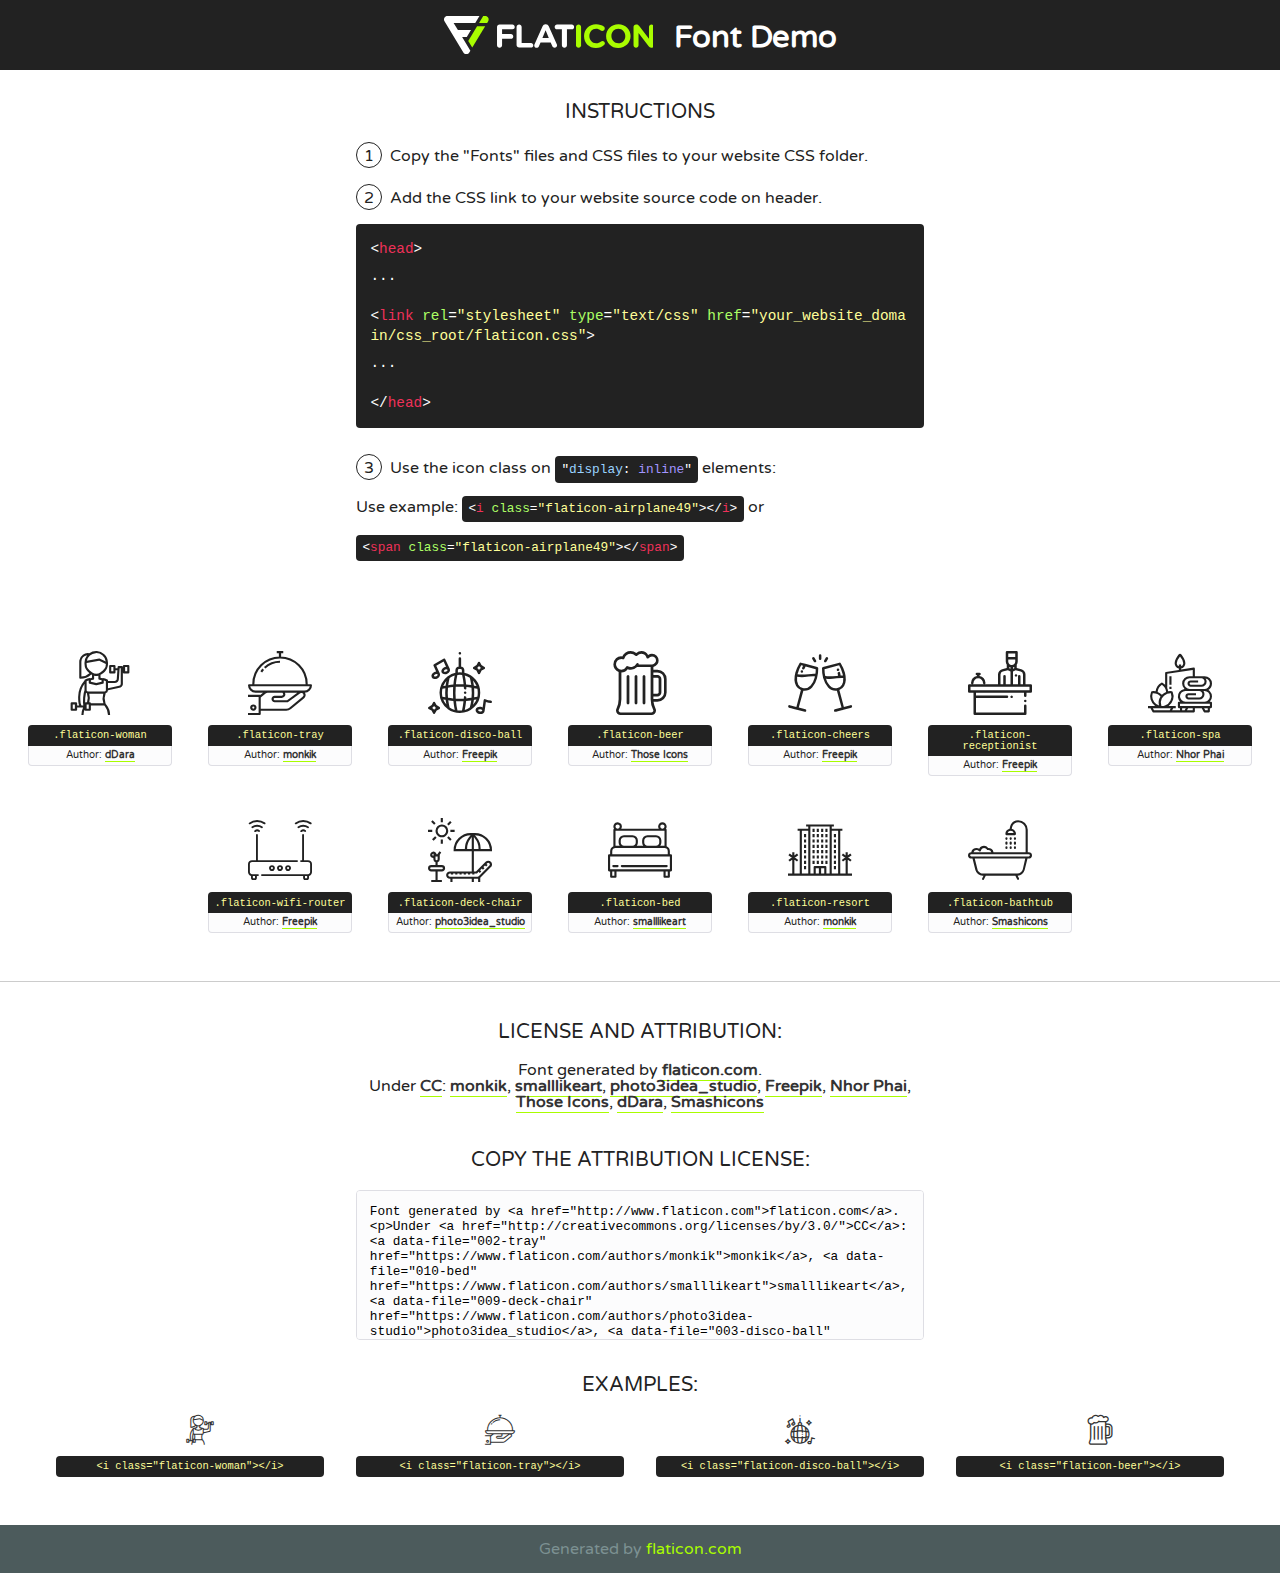
<file: fonts/flaticon/font/flaticon.html>
<!DOCTYPE html>
<!--
  Flaticon icon font: Flaticon
  Creation date: 11/07/2018 10:34
-->
<html>
<!DOCTYPE html>
<html>

<head>
    <title>Flaticon WebFont</title>
    <link href="http://fonts.googleapis.com/css?family=Varela+Round" rel="stylesheet" type="text/css" />
    <link rel="stylesheet" type="text/css" href="flaticon.css">
    <meta charset="UTF-8">
    <style>
    html, body, div, span, applet, object, iframe,
    h1, h2, h3, h4, h5, h6, p, blockquote, pre,
    a, abbr, acronym, address, big, cite, code,
    del, dfn, em, img, ins, kbd, q, s, samp,
    small, strike, strong, sub, sup, tt, var,
    b, u, i, center,
    dl, dt, dd, ol, ul, li,
    fieldset, form, label, legend,
    table, caption, tbody, tfoot, thead, tr, th, td,
    article, aside, canvas, details, embed, 
    figure, figcaption, footer, header, hgroup, 
    menu, nav, output, ruby, section, summary,
    time, mark, audio, video {
        margin: 0;
        padding: 0;
        border: 0;
        font-size: 100%;
        font: inherit;
        vertical-align: baseline;
    }
    /* HTML5 display-role reset for older browsers */
    article, aside, details, figcaption, figure, 
    footer, header, hgroup, menu, nav, section {
        display: block;
    }
    body {
        line-height: 1;
    }
    ol, ul {
        list-style: none;
    }
    blockquote, q {
        quotes: none;
    }
    blockquote:before, blockquote:after,
    q:before, q:after {
        content: '';
        content: none;
    }
    table {
        border-collapse: collapse;
        border-spacing: 0;
    }
    body {
        font-family: 'Varela Round', Helvetica, Arial, sans-serif;
        font-size: 16px;
        color: #222;
    }
    a {
        color: #333;
        border-bottom: 1px solid #a9fd00;
        font-weight: bold;
        text-decoration: none;
    }
    * {
        -moz-box-sizing: border-box;
        -webkit-box-sizing: border-box;
        box-sizing: border-box;
        margin: 0;
        padding: 0;
    }
    [class^="flaticon-"]:before, [class*=" flaticon-"]:before, [class^="flaticon-"]:after, [class*=" flaticon-"]:after {
        font-family: Flaticon;
        font-size: 30px;
        font-style: normal;
        margin-left: 20px;
        color: #333;
    }
    .wrapper {
        max-width: 600px;
        margin: auto;
        padding: 0 1em;
    }
    .title {
        font-size: 1.25em;
        text-align: center;
        margin-bottom: 1em;
        text-transform: uppercase;
    }
    header {
        text-align: center;
        background-color: #222;
        color: #fff;
        padding: 1em;
    }
    header .logo {
        width: 210px;
        height: 38px;
        display: inline-block;
        vertical-align: middle;
        margin-right: 1em;
        border: none;
    }
    header strong {
        font-size: 1.95em;
        font-weight: bold;
        vertical-align: middle;
        margin-top: 5px;
        display: inline-block;
    }
    .demo {
        margin: 2em auto;
        line-height: 1.25em;
    }
    .demo ul li {
        margin-bottom: 1em;
    }
    .demo ul li .num {
        color: #222;
        border-radius: 20px;
        display: inline-block;
        width: 26px;
        padding: 3px;
        height: 26px;
        text-align: center;
        margin-right: 0.5em;
        border: 1px solid #222;
    }
    .demo ul li code {
        background-color: #222;
        border-radius: 4px;
        padding: 0.25em 0.5em;
        display: inline-block;
        color: #fff;
        font-family: Consolas,Monaco,Lucida Console,Liberation Mono,DejaVu Sans Mono,Bitstream Vera Sans Mono,Courier New, monospace;
        font-weight: lighter;
        margin-top: 1em;
        font-size: 0.8em;
        word-break: break-all;
    }
    .demo ul li code.big {
        padding: 1em;
        font-size: 0.9em;
    }
    .demo ul li code .red {
        color: #EF3159;
    }
    .demo ul li code .green {
        color: #ACFF65;
    }
    .demo ul li code .yellow {
        color: #FFFF99;
    }
    .demo ul li code .blue {
        color: #99D3FF;
    }
    .demo ul li code .purple {
        color: #A295FF;
    }
    .demo ul li code .dots {
        margin-top: 0.5em;
        display: block;
    }
    #glyphs {
        border-bottom: 1px solid #ccc;
        padding: 2em 0;
        text-align: center;
    }
    .glyph {
        display: inline-block;
        width: 9em;
        margin: 1em;
        text-align: center;
        vertical-align: top;
        background: #FFF;
    }
    .glyph .glyph-icon {
        padding: 10px;
        display: block;
        font-family:"Flaticon";
        font-size: 64px;
        line-height: 1;
    }
    .glyph .glyph-icon:before {
        font-size: 64px;
        color: #222;
        margin-left: 0;
    }
    .class-name {
        font-size: 0.65em;
        background-color: #222;
        color: #fff;
        border-radius: 4px 4px 0 0;
        padding: 0.5em;
        color: #FFFF99;
        font-family: Consolas,Monaco,Lucida Console,Liberation Mono,DejaVu Sans Mono,Bitstream Vera Sans Mono,Courier New, monospace;
    }
    .author-name {
        font-size: 0.6em;
        background-color: #fcfcfd;
        border: 1px solid #DEDEE4;
        border-top: 0;
        border-radius: 0 0 4px 4px;
        padding: 0.5em;
    }
    .class-name:last-child {
        font-size: 10px;
        color:#888;
    }
    .class-name:last-child a {
        font-size: 10px;
        color:#555;
    }
    .class-name:last-child a:hover {
        color:#a9fd00;
    }
    .glyph > input {
        display: block;
        width: 100px;
        margin: 5px auto;
        text-align: center;
        font-size: 12px;
        cursor: text;
    }
    .glyph > input.icon-input {
        font-family:"Flaticon";
        font-size: 16px;
        margin-bottom: 10px;
    }
    .attribution .title {
        margin-top: 2em;
    }
    .attribution textarea {
        background-color: #fcfcfd;
        padding: 1em;
        border: none;
        box-shadow: none;
        border: 1px solid #DEDEE4;
        border-radius: 4px;
        resize: none;
        width: 100%;
        height: 150px;
        font-size: 0.8em;
        font-family: Consolas,Monaco,Lucida Console,Liberation Mono,DejaVu Sans Mono,Bitstream Vera Sans Mono,Courier New, monospace;
        -webkit-appearance: none;
    }
    .iconsuse {
        margin: 2em auto;
        text-align: center;
        max-width: 1200px;
    }
    .iconsuse:after {
        content: '';
        display: table;
        clear: both;
    }
    .iconsuse .image {
        float: left;
        width: 25%;
        padding: 0 1em;
    }
    .iconsuse .image p {
        margin-bottom: 1em;
    }
    .iconsuse .image span {
        display: block;
        font-size: 0.65em;
        background-color: #222;
        color: #fff;
        border-radius: 4px;
        padding: 0.5em;
        color: #FFFF99;
        margin-top: 1em;
        font-family: Consolas,Monaco,Lucida Console,Liberation Mono,DejaVu Sans Mono,Bitstream Vera Sans Mono,Courier New, monospace;
    }
    #footer {
        text-align: center;
        background-color: #4C5B5C;
        color: #7c9192;
        padding: 1em;
    }
    #footer a {
        border: none;
        color: #a9fd00;
        font-weight: normal;
    }
    @media (max-width: 960px) {
        .iconsuse .image {
            width: 50%;
        }
    }
    @media (max-width: 560px) {
        .iconsuse .image {
            width: 100%;
        }
    }
    </style>
</head>

<body class="characters-off">

    <header>
        <a href="http://www.flaticon.com" target="_blank" class="logo">
            <svg version="1.1" xmlns="http://www.w3.org/2000/svg" xmlns:xlink="http://www.w3.org/1999/xlink" xmlns:a="http://ns.adobe.com/AdobeSVGViewerExtensions/3.0/" viewBox="0 0 560.875 102.036" enable-background="new 0 0 560.875 102.036" xml:space="preserve">
                <defs>
                </defs>
                <g>
                    <g class="letters">
                        <path fill="#ffffff" d="M141.596,29.675c0-3.777,2.985-6.767,6.764-6.767h34.438c3.426,0,6.15,2.728,6.15,6.15
                        c0,3.43-2.724,6.149-6.15,6.149h-27.674v13.091h23.719c3.429,0,6.151,2.724,6.151,6.15c0,3.43-2.723,6.149-6.151,6.149h-23.719
                        v17.574c0,3.773-2.986,6.761-6.764,6.761c-3.779,0-6.764-2.989-6.764-6.761V29.675z"></path>
                        <path fill="#ffffff" d="M193.844,29.149c0-3.781,2.985-6.767,6.764-6.767c3.776,0,6.763,2.985,6.763,6.767v42.957h25.039
                        c3.426,0,6.149,2.726,6.149,6.153c0,3.425-2.723,6.15-6.149,6.15h-31.802c-3.779,0-6.764-2.986-6.764-6.768V29.149z"></path>
                        <path fill="#ffffff" d="M241.891,75.71l21.438-48.407c1.492-3.341,4.215-5.357,7.906-5.357h0.792
                        c3.686,0,6.323,2.017,7.815,5.357l21.439,48.407c0.436,0.967,0.701,1.845,0.701,2.723c0,3.602-2.809,6.501-6.414,6.501
                        c-3.161,0-5.269-1.845-6.499-4.655l-4.132-9.661h-27.059l-4.301,10.102c-1.144,2.631-3.426,4.214-6.237,4.214
                        c-3.517,0-6.24-2.81-6.24-6.325C241.1,77.64,241.451,76.677,241.891,75.71z M279.932,58.666l-8.521-20.297l-8.526,20.297H279.932
                        z"></path>
                        <path fill="#ffffff" d="M314.864,35.387H301.86c-3.429,0-6.239-2.813-6.239-6.238c0-3.429,2.811-6.24,6.239-6.24h39.533
                        c3.426,0,6.237,2.811,6.237,6.24c0,3.425-2.811,6.238-6.237,6.238h-13.001v42.785c0,3.773-2.99,6.761-6.764,6.761
                        c-3.779,0-6.764-2.989-6.764-6.761V35.387z"></path>
                        <path fill="#A9FD00" d="M352.615,29.149c0-3.781,2.985-6.767,6.767-6.767c3.774,0,6.761,2.985,6.761,6.767v49.024
                        c0,3.773-2.987,6.761-6.761,6.761c-3.781,0-6.767-2.989-6.767-6.761V29.149z"></path>
                        <path fill="#A9FD00" d="M374.132,53.836v-0.179c0-17.481,13.178-31.801,32.065-31.801c9.22,0,15.459,2.458,20.557,6.238
                        c1.402,1.054,2.637,2.985,2.637,5.357c0,3.692-2.985,6.59-6.681,6.59c-1.845,0-3.071-0.702-4.044-1.319
                        c-3.776-2.813-7.729-4.393-12.562-4.393c-10.364,0-17.831,8.611-17.831,19.154v0.173c0,10.542,7.291,19.329,17.831,19.329
                        c5.715,0,9.492-1.756,13.359-4.834c1.049-0.874,2.458-1.491,4.039-1.491c3.429,0,6.325,2.813,6.325,6.236
                        c0,2.106-1.056,3.78-2.282,4.834c-5.539,4.834-12.036,7.733-21.878,7.733C387.572,85.464,374.132,71.493,374.132,53.836z"></path>
                        <path fill="#A9FD00" d="M433.009,53.836v-0.179c0-17.481,13.79-31.801,32.766-31.801c18.981,0,32.592,14.143,32.592,31.628v0.173
                        c0,17.483-13.785,31.807-32.769,31.807C446.625,85.464,433.009,71.32,433.009,53.836z M484.224,53.836v-0.179
                        c0-10.539-7.725-19.326-18.626-19.326c-10.893,0-18.449,8.611-18.449,19.154v0.173c0,10.542,7.73,19.329,18.626,19.329
                        C476.676,72.986,484.224,64.378,484.224,53.836z"></path>
                        <path fill="#A9FD00" d="M506.233,29.321c0-3.774,2.99-6.763,6.767-6.763h1.401c3.252,0,5.183,1.583,7.029,3.953l26.093,34.265
                        V29.059c0-3.692,2.99-6.677,6.681-6.677c3.683,0,6.671,2.985,6.671,6.677v48.934c0,3.78-2.987,6.765-6.764,6.765h-0.436
                        c-3.257,0-5.188-1.581-7.034-3.953l-27.056-35.492v32.944c0,3.687-2.985,6.676-6.678,6.676c-3.683,0-6.673-2.989-6.673-6.676
                        V29.321z"></path>
                    </g>
                    <g class="insignia">
                        <path fill="#ffffff" d="M48.372,56.137h12.517l11.156-18.537H37.186L25.688,18.539h57.825L94.668,0H9.271
                        C5.925,0,2.842,1.801,1.198,4.716c-1.644,2.907-1.593,6.482,0.134,9.343l50.38,83.501c1.678,2.781,4.689,4.476,7.938,4.476
                        c3.246,0,6.257-1.695,7.935-4.476l2.898-4.804L48.372,56.137z"></path>
                        <g class="i">
                            <path fill="#A9FD00" d="M93.575,18.539h0.031v0.004l21.652,0.004l2.705-4.488c1.727-2.861,1.778-6.436,0.133-9.343
                            C116.454,1.801,113.371,0,110.026,0h-5.294L93.575,18.539z"></path>
                            <polygon fill="#A9FD00" points="88.291,27.356 64.725,66.486 75.519,84.404 109.942,27.356"></polygon>
                        </g>
                    </g>
                </g>
            </svg>
        </a>
        <strong>Font Demo</strong>
    </header>


    <section class="demo wrapper">

        <p class="title">Instructions</p>

        <ul>
            <li>
                <span class="num">1</span>Copy the "Fonts" files and CSS files to your website CSS folder.
            </li>
            <li>
                <span class="num">2</span>Add the CSS link to your website source code on header.
                <code class="big">
                    &lt;<span class="red">head</span>&gt;
                    <br/><span class="dots">...</span>
                    <br/>&lt;<span class="red">link</span> <span class="green">rel</span>=<span class="yellow">"stylesheet"</span> <span class="green">type</span>=<span class="yellow">"text/css"</span> <span class="green">href</span>=<span class="yellow">"your_website_domain/css_root/flaticon.css"</span>&gt;
                    <br/><span class="dots">...</span>
                    <br/>&lt;/<span class="red">head</span>&gt;
                </code>
            </li>

            <li>
                <p>
                    <span class="num">3</span>Use the icon class on <code>"<span class="blue">display</span>:<span class="purple"> inline</span>"</code> elements:
                    <br />
                    Use example: <code>&lt;<span class="red">i</span> <span class="green">class</span>=<span class="yellow">&quot;flaticon-airplane49&quot;</span>&gt;&lt;/<span class="red">i</span>&gt;</code> or <code>&lt;<span class="red">span</span> <span class="green">class</span>=<span class="yellow">&quot;flaticon-airplane49&quot;</span>&gt;&lt;/<span class="red">span</span>&gt;</code>
            </li>
        </ul>

    </section>




   <section id="glyphs">          
    
      
        <div class="glyph"><div class="glyph-icon flaticon-woman"></div>
            <div class="class-name">.flaticon-woman</div>
            <div class="author-name">Author: <a data-file="001-woman" href="https://www.flaticon.com/authors/ddara">dDara</a> </div> 
        </div>        
        
        <div class="glyph"><div class="glyph-icon flaticon-tray"></div>
            <div class="class-name">.flaticon-tray</div>
            <div class="author-name">Author: <a data-file="002-tray" href="https://www.flaticon.com/authors/monkik">monkik</a> </div> 
        </div>        
        
        <div class="glyph"><div class="glyph-icon flaticon-disco-ball"></div>
            <div class="class-name">.flaticon-disco-ball</div>
            <div class="author-name">Author: <a data-file="003-disco-ball" href="http://www.freepik.com">Freepik</a> </div> 
        </div>        
        
        <div class="glyph"><div class="glyph-icon flaticon-beer"></div>
            <div class="class-name">.flaticon-beer</div>
            <div class="author-name">Author: <a data-file="004-beer" href="https://www.flaticon.com/authors/those-icons">Those Icons</a> </div> 
        </div>        
        
        <div class="glyph"><div class="glyph-icon flaticon-cheers"></div>
            <div class="class-name">.flaticon-cheers</div>
            <div class="author-name">Author: <a data-file="005-cheers" href="http://www.freepik.com">Freepik</a> </div> 
        </div>        
        
        <div class="glyph"><div class="glyph-icon flaticon-receptionist"></div>
            <div class="class-name">.flaticon-receptionist</div>
            <div class="author-name">Author: <a data-file="006-receptionist" href="http://www.freepik.com">Freepik</a> </div> 
        </div>        
        
        <div class="glyph"><div class="glyph-icon flaticon-spa"></div>
            <div class="class-name">.flaticon-spa</div>
            <div class="author-name">Author: <a data-file="007-spa" href="https://www.flaticon.com/authors/nhor-phai">Nhor Phai</a> </div> 
        </div>        
        
        <div class="glyph"><div class="glyph-icon flaticon-wifi-router"></div>
            <div class="class-name">.flaticon-wifi-router</div>
            <div class="author-name">Author: <a data-file="008-wifi-router" href="http://www.freepik.com">Freepik</a> </div> 
        </div>        
        
        <div class="glyph"><div class="glyph-icon flaticon-deck-chair"></div>
            <div class="class-name">.flaticon-deck-chair</div>
            <div class="author-name">Author: <a data-file="009-deck-chair" href="https://www.flaticon.com/authors/photo3idea-studio">photo3idea_studio</a> </div> 
        </div>        
        
        <div class="glyph"><div class="glyph-icon flaticon-bed"></div>
            <div class="class-name">.flaticon-bed</div>
            <div class="author-name">Author: <a data-file="010-bed" href="https://www.flaticon.com/authors/smalllikeart">smalllikeart</a> </div> 
        </div>        
        
        <div class="glyph"><div class="glyph-icon flaticon-resort"></div>
            <div class="class-name">.flaticon-resort</div>
            <div class="author-name">Author: <a data-file="011-resort" href="https://www.flaticon.com/authors/monkik">monkik</a> </div> 
        </div>        
        
        <div class="glyph"><div class="glyph-icon flaticon-bathtub"></div>
            <div class="class-name">.flaticon-bathtub</div>
            <div class="author-name">Author: <a data-file="012-bathtub" href="https://www.flaticon.com/authors/smashicons">Smashicons</a> </div> 
        </div>        
        

    </section>



    <section class="attribution wrapper"   style="text-align:center;">

      <div class="title">License and attribution:</div><div class="attrDiv">Font generated by <a href="http://www.flaticon.com">flaticon.com</a>. <div><p>Under <a href="http://creativecommons.org/licenses/by/3.0/">CC</a>: <a data-file="002-tray" href="https://www.flaticon.com/authors/monkik">monkik</a>, <a data-file="010-bed" href="https://www.flaticon.com/authors/smalllikeart">smalllikeart</a>, <a data-file="009-deck-chair" href="https://www.flaticon.com/authors/photo3idea-studio">photo3idea_studio</a>, <a data-file="003-disco-ball" href="http://www.freepik.com">Freepik</a>, <a data-file="007-spa" href="https://www.flaticon.com/authors/nhor-phai">Nhor Phai</a>, <a data-file="004-beer" href="https://www.flaticon.com/authors/those-icons">Those Icons</a>, <a data-file="001-woman" href="https://www.flaticon.com/authors/ddara">dDara</a>, <a data-file="012-bathtub" href="https://www.flaticon.com/authors/smashicons">Smashicons</a></p>  </div>
      </div>
      <div class="title">Copy the Attribution License:</div>

    <textarea onclick="this.focus();this.select();">Font generated by &lt;a href=&quot;http://www.flaticon.com&quot;&gt;flaticon.com&lt;/a&gt;. <p>Under <a href="http://creativecommons.org/licenses/by/3.0/">CC</a>: <a data-file="002-tray" href="https://www.flaticon.com/authors/monkik">monkik</a>, <a data-file="010-bed" href="https://www.flaticon.com/authors/smalllikeart">smalllikeart</a>, <a data-file="009-deck-chair" href="https://www.flaticon.com/authors/photo3idea-studio">photo3idea_studio</a>, <a data-file="003-disco-ball" href="http://www.freepik.com">Freepik</a>, <a data-file="007-spa" href="https://www.flaticon.com/authors/nhor-phai">Nhor Phai</a>, <a data-file="004-beer" href="https://www.flaticon.com/authors/those-icons">Those Icons</a>, <a data-file="001-woman" href="https://www.flaticon.com/authors/ddara">dDara</a>, <a data-file="012-bathtub" href="https://www.flaticon.com/authors/smashicons">Smashicons</a></p>  
     </textarea>

    </section>

    <section class="iconsuse">

          <div class="title">Examples:</div>            
             
            <div class="image">
                <p>
                    <i class="glyph-icon flaticon-woman"></i> 
                    <span>&lt;i class=&quot;flaticon-woman&quot;&gt;&lt;/i&gt;</span>
                </p>
            </div>
            
            <div class="image">
                <p>
                    <i class="glyph-icon flaticon-tray"></i> 
                    <span>&lt;i class=&quot;flaticon-tray&quot;&gt;&lt;/i&gt;</span>
                </p>
            </div>
            
            <div class="image">
                <p>
                    <i class="glyph-icon flaticon-disco-ball"></i> 
                    <span>&lt;i class=&quot;flaticon-disco-ball&quot;&gt;&lt;/i&gt;</span>
                </p>
            </div>
            
            <div class="image">
                <p>
                    <i class="glyph-icon flaticon-beer"></i> 
                    <span>&lt;i class=&quot;flaticon-beer&quot;&gt;&lt;/i&gt;</span>
                </p>
            </div>
                       
        </div>
                            
    </section>

<div id="footer">
    <div>Generated by <a href="http://www.flaticon.com">flaticon.com</a>
    </div>
</div>



</body>
</html>
</file>
<file: fonts/flaticon/font/flaticon.css>
/*
  	Flaticon icon font: Flaticon
  	Creation date: 11/07/2018 10:34
  	*/

@font-face {
  font-family: "Flaticon";
  src: url("./Flaticon.eot");
  src: url("./Flaticon.eot?#iefix") format("embedded-opentype"),
       url("./Flaticon.woff") format("woff"),
       url("./Flaticon.ttf") format("truetype"),
       url("./Flaticon.svg#Flaticon") format("svg");
  font-weight: normal;
  font-style: normal;
}

@media screen and (-webkit-min-device-pixel-ratio:0) {
  @font-face {
    font-family: "Flaticon";
    src: url("./Flaticon.svg#Flaticon") format("svg");
  }
}

[class^="flaticon-"]:before, [class*=" flaticon-"]:before,
[class^="flaticon-"]:after, [class*=" flaticon-"]:after {   
  font-family: Flaticon;
        font-size: 20px;
font-style: normal;
margin-left: 20px;
}

.flaticon-woman:before { content: "\f100"; }
.flaticon-tray:before { content: "\f101"; }
.flaticon-disco-ball:before { content: "\f102"; }
.flaticon-beer:before { content: "\f103"; }
.flaticon-cheers:before { content: "\f104"; }
.flaticon-receptionist:before { content: "\f105"; }
.flaticon-spa:before { content: "\f106"; }
.flaticon-wifi-router:before { content: "\f107"; }
.flaticon-deck-chair:before { content: "\f108"; }
.flaticon-bed:before { content: "\f109"; }
.flaticon-resort:before { content: "\f10a"; }
.flaticon-bathtub:before { content: "\f10b"; }
</file>
